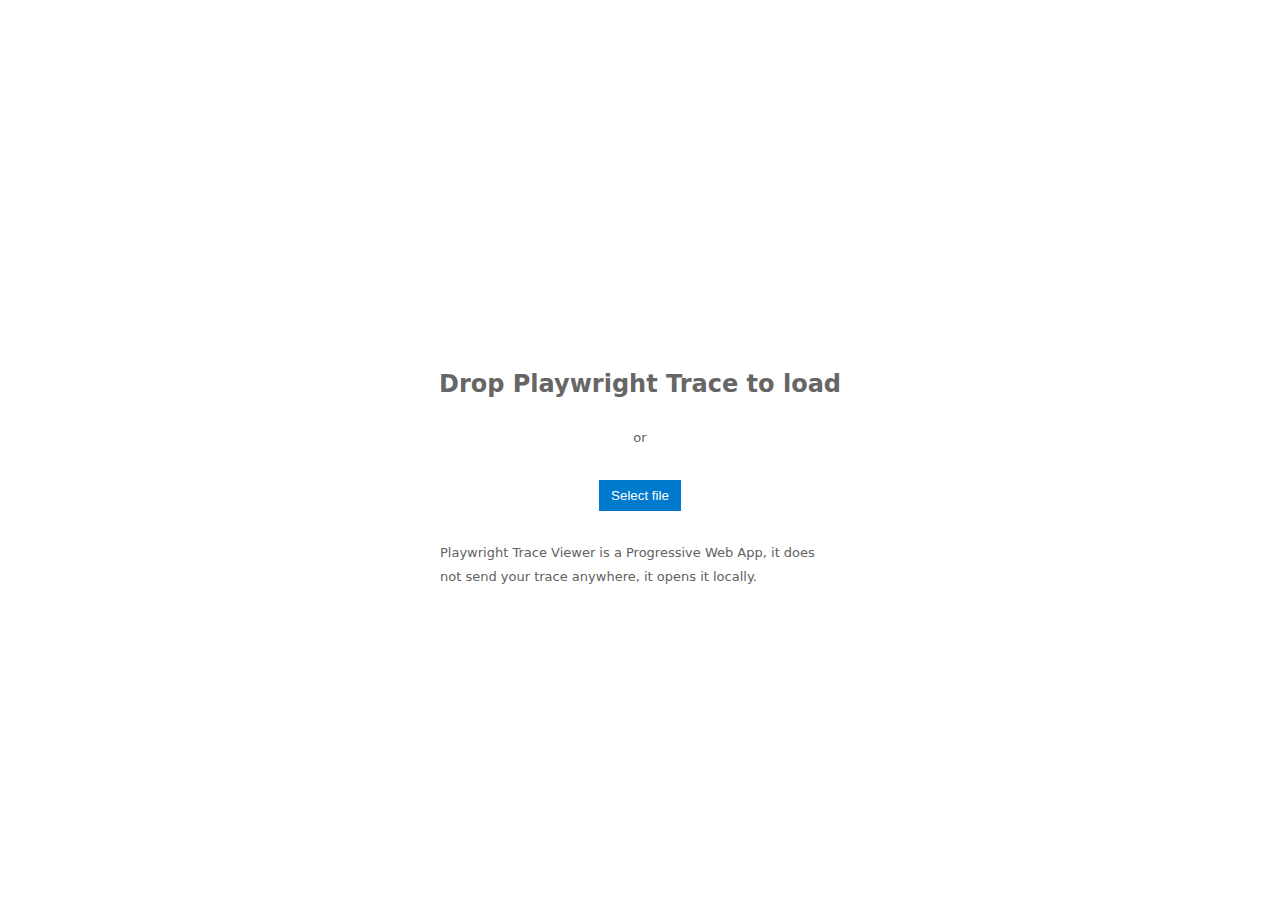
<file: LunchTests/node_modules/playwright-core/lib/webpack/traceViewer/index.html>
<!DOCTYPE html>
<html lang="en">
  <head>
    <meta charset="UTF-8">
    <meta name="viewport" content="width=device-width, initial-scale=1.0">
    <link rel="icon" type="image/png" sizes="32x32" href="./icon-32x32.png">
    <link rel="icon" type="image/png" sizes="16x16" href="./icon-16x16.png">
    <link rel="manifest" href="./manifest.webmanifest">
    <title>Playwright Trace Viewer</title>
    <script type="module" crossorigin src="./index.8feaf88c.js"></script>
    <link rel="modulepreload" crossorigin href="./assets/workbench-2b888248.js">
    <link rel="stylesheet" href="./workbench.ef83f2a1.css">
  </head>
  <body>
    <div id="root"></div>
    
    <dialog id="fallback-error">
      <p>The Playwright Trace Viewer must be loaded over the <code>http://</code> or <code>https://</code> protocols.</p>
      <p>For more information, please see the <a href="https://aka.ms/playwright/trace-viewer-file-protocol">docs</a>.</p>
    </dialog>
    <script>
      if (!/^https?:/.test(window.location.protocol))
        document.getElementById("fallback-error").show();
    </script>
  </body>
</html>
</file>
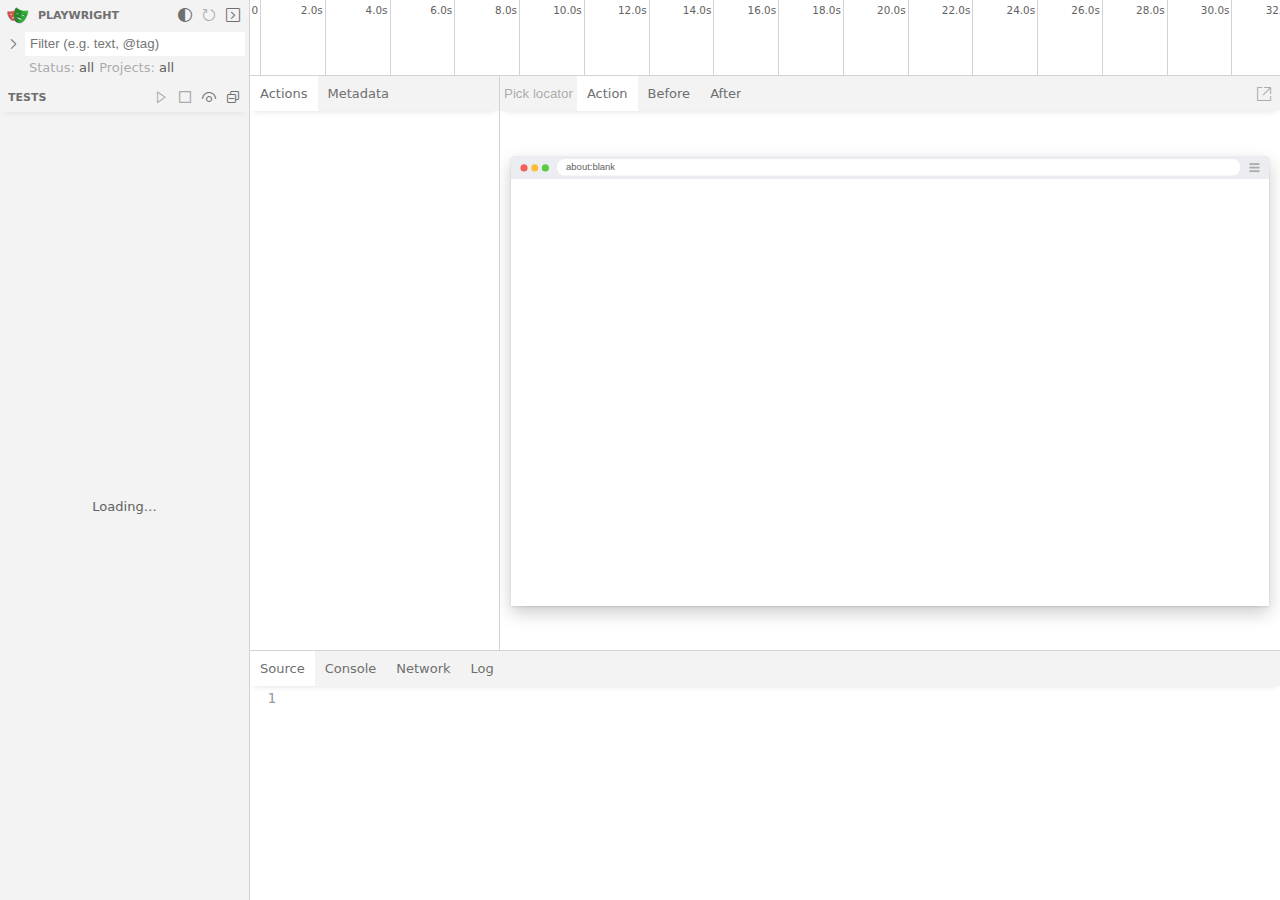
<file: LunchTests/node_modules/playwright-core/lib/webpack/traceViewer/uiMode.html>
<!DOCTYPE html>
<html lang="en">
  <head>
    <meta charset="UTF-8">
    <meta name="viewport" content="width=device-width, initial-scale=1.0">
    <link rel="icon" type="image/png" sizes="32x32" href="./icon-32x32.png">
    <link rel="icon" type="image/png" sizes="16x16" href="./icon-16x16.png">
    <link rel="manifest" href="./uiMode.webmanifest">
    <title>Playwright Test</title>
    <script type="module" crossorigin src="./uiMode.79da54b1.js"></script>
    <link rel="modulepreload" crossorigin href="./assets/workbench-2b888248.js">
    <link rel="stylesheet" href="./workbench.ef83f2a1.css">
    <link rel="stylesheet" href="./uiMode.ba7546d8.css">
  </head>
  <body>
    <div id="root"></div>
    
  </body>
</html>
</file>
<file: LunchTests/node_modules/playwright-core/lib/webpack/traceViewer/workbench.ef83f2a1.css>
:root{color-scheme:light dark}body{--red: #F44336;--green: #367c39;--purple: #9C27B0;--yellow: #ff9207;--white: #FFFFFF;--blue: #0b7ad5;--transparent-blue: #2196F355;--orange: #d24726;--light-pink: #ff69b460;--gray: #888888;--sidebar-width: 250px;--box-shadow: rgba(0, 0, 0, .133) 0px 1.6px 3.6px 0px, rgba(0, 0, 0, .11) 0px .3px .9px 0px}body.dark-mode{--green: #28d12f;--yellow: #ff9207;--purple: #dc12ff;--blue: #4dafff;--orange: #ff9800}html,body{width:100%;height:100%;padding:0;margin:0;overflow:hidden;display:flex;overscroll-behavior-x:none}#root{width:100%;height:100%;display:flex}body{background-color:var(--vscode-panel-background);color:var(--vscode-foreground);font-family:var(--vscode-font-family);font-weight:var(--vscode-font-weight);font-size:var(--vscode-font-size);-webkit-font-smoothing:antialiased}*{box-sizing:border-box;min-width:0;min-height:0}*[hidden],.hidden{display:none!important}.invisible{visibility:hidden!important}svg{fill:currentColor}.vbox{display:flex;flex-direction:column;flex:auto;position:relative}.hbox{display:flex;flex:auto;position:relative}.spacer{flex:auto}.codicon-check{color:var(--green)}.codicon-error{color:var(--red)}.codicon-circle-outline{color:var(--vscode-disabledForeground)}input[type=text],input[type=search]{color:var(--vscode-input-foreground);background-color:var(--vscode-input-background);border:none;outline:none}body.dark-mode ::-webkit-scrollbar{width:10px}body.dark-mode ::-webkit-scrollbar-thumb{background-color:#555}body.dark-mode ::-webkit-scrollbar-track{background-color:#333}body.dark-mode ::-webkit-scrollbar-thumb:hover{background-color:#777}body.dark-mode ::-webkit-scrollbar-track:hover{background-color:#444}.codicon-loading{animation:spin 1s infinite linear}::placeholder{color:var(--vscode-input-placeholderForeground)}@keyframes spin{to{transform:rotate(360deg)}}@font-face{font-family:codicon;src:url(./codicon.dcd00fb4.ttf) format("truetype")}.codicon{font: 16px/1 codicon;flex:none;display:inline-block;text-decoration:none;text-rendering:auto;text-align:center;-webkit-font-smoothing:antialiased;-moz-osx-font-smoothing:grayscale;-webkit-user-select:none;-moz-user-select:none;-ms-user-select:none;user-select:none}.codicon-blank:before{content:"\2003"}.codicon-add:before{content:"\ea60"}.codicon-plus:before{content:"\ea60"}.codicon-gist-new:before{content:"\ea60"}.codicon-repo-create:before{content:"\ea60"}.codicon-lightbulb:before{content:"\ea61"}.codicon-light-bulb:before{content:"\ea61"}.codicon-repo:before{content:"\ea62"}.codicon-repo-delete:before{content:"\ea62"}.codicon-gist-fork:before{content:"\ea63"}.codicon-repo-forked:before{content:"\ea63"}.codicon-git-pull-request:before{content:"\ea64"}.codicon-git-pull-request-abandoned:before{content:"\ea64"}.codicon-record-keys:before{content:"\ea65"}.codicon-keyboard:before{content:"\ea65"}.codicon-tag:before{content:"\ea66"}.codicon-tag-add:before{content:"\ea66"}.codicon-tag-remove:before{content:"\ea66"}.codicon-person:before{content:"\ea67"}.codicon-person-add:before{content:"\ea67"}.codicon-person-follow:before{content:"\ea67"}.codicon-person-outline:before{content:"\ea67"}.codicon-person-filled:before{content:"\ea67"}.codicon-git-branch:before{content:"\ea68"}.codicon-git-branch-create:before{content:"\ea68"}.codicon-git-branch-delete:before{content:"\ea68"}.codicon-source-control:before{content:"\ea68"}.codicon-mirror:before{content:"\ea69"}.codicon-mirror-public:before{content:"\ea69"}.codicon-star:before{content:"\ea6a"}.codicon-star-add:before{content:"\ea6a"}.codicon-star-delete:before{content:"\ea6a"}.codicon-star-empty:before{content:"\ea6a"}.codicon-comment:before{content:"\ea6b"}.codicon-comment-add:before{content:"\ea6b"}.codicon-alert:before{content:"\ea6c"}.codicon-warning:before{content:"\ea6c"}.codicon-search:before{content:"\ea6d"}.codicon-search-save:before{content:"\ea6d"}.codicon-log-out:before{content:"\ea6e"}.codicon-sign-out:before{content:"\ea6e"}.codicon-log-in:before{content:"\ea6f"}.codicon-sign-in:before{content:"\ea6f"}.codicon-eye:before{content:"\ea70"}.codicon-eye-unwatch:before{content:"\ea70"}.codicon-eye-watch:before{content:"\ea70"}.codicon-circle-filled:before{content:"\ea71"}.codicon-primitive-dot:before{content:"\ea71"}.codicon-close-dirty:before{content:"\ea71"}.codicon-debug-breakpoint:before{content:"\ea71"}.codicon-debug-breakpoint-disabled:before{content:"\ea71"}.codicon-debug-hint:before{content:"\ea71"}.codicon-primitive-square:before{content:"\ea72"}.codicon-edit:before{content:"\ea73"}.codicon-pencil:before{content:"\ea73"}.codicon-info:before{content:"\ea74"}.codicon-issue-opened:before{content:"\ea74"}.codicon-gist-private:before{content:"\ea75"}.codicon-git-fork-private:before{content:"\ea75"}.codicon-lock:before{content:"\ea75"}.codicon-mirror-private:before{content:"\ea75"}.codicon-close:before{content:"\ea76"}.codicon-remove-close:before{content:"\ea76"}.codicon-x:before{content:"\ea76"}.codicon-repo-sync:before{content:"\ea77"}.codicon-sync:before{content:"\ea77"}.codicon-clone:before{content:"\ea78"}.codicon-desktop-download:before{content:"\ea78"}.codicon-beaker:before{content:"\ea79"}.codicon-microscope:before{content:"\ea79"}.codicon-vm:before{content:"\ea7a"}.codicon-device-desktop:before{content:"\ea7a"}.codicon-file:before{content:"\ea7b"}.codicon-file-text:before{content:"\ea7b"}.codicon-more:before{content:"\ea7c"}.codicon-ellipsis:before{content:"\ea7c"}.codicon-kebab-horizontal:before{content:"\ea7c"}.codicon-mail-reply:before{content:"\ea7d"}.codicon-reply:before{content:"\ea7d"}.codicon-organization:before{content:"\ea7e"}.codicon-organization-filled:before{content:"\ea7e"}.codicon-organization-outline:before{content:"\ea7e"}.codicon-new-file:before{content:"\ea7f"}.codicon-file-add:before{content:"\ea7f"}.codicon-new-folder:before{content:"\ea80"}.codicon-file-directory-create:before{content:"\ea80"}.codicon-trash:before{content:"\ea81"}.codicon-trashcan:before{content:"\ea81"}.codicon-history:before{content:"\ea82"}.codicon-clock:before{content:"\ea82"}.codicon-folder:before{content:"\ea83"}.codicon-file-directory:before{content:"\ea83"}.codicon-symbol-folder:before{content:"\ea83"}.codicon-logo-github:before{content:"\ea84"}.codicon-mark-github:before{content:"\ea84"}.codicon-github:before{content:"\ea84"}.codicon-terminal:before{content:"\ea85"}.codicon-console:before{content:"\ea85"}.codicon-repl:before{content:"\ea85"}.codicon-zap:before{content:"\ea86"}.codicon-symbol-event:before{content:"\ea86"}.codicon-error:before{content:"\ea87"}.codicon-stop:before{content:"\ea87"}.codicon-variable:before{content:"\ea88"}.codicon-symbol-variable:before{content:"\ea88"}.codicon-array:before{content:"\ea8a"}.codicon-symbol-array:before{content:"\ea8a"}.codicon-symbol-module:before{content:"\ea8b"}.codicon-symbol-package:before{content:"\ea8b"}.codicon-symbol-namespace:before{content:"\ea8b"}.codicon-symbol-object:before{content:"\ea8b"}.codicon-symbol-method:before{content:"\ea8c"}.codicon-symbol-function:before{content:"\ea8c"}.codicon-symbol-constructor:before{content:"\ea8c"}.codicon-symbol-boolean:before{content:"\ea8f"}.codicon-symbol-null:before{content:"\ea8f"}.codicon-symbol-numeric:before{content:"\ea90"}.codicon-symbol-number:before{content:"\ea90"}.codicon-symbol-structure:before{content:"\ea91"}.codicon-symbol-struct:before{content:"\ea91"}.codicon-symbol-parameter:before{content:"\ea92"}.codicon-symbol-type-parameter:before{content:"\ea92"}.codicon-symbol-key:before{content:"\ea93"}.codicon-symbol-text:before{content:"\ea93"}.codicon-symbol-reference:before{content:"\ea94"}.codicon-go-to-file:before{content:"\ea94"}.codicon-symbol-enum:before{content:"\ea95"}.codicon-symbol-value:before{content:"\ea95"}.codicon-symbol-ruler:before{content:"\ea96"}.codicon-symbol-unit:before{content:"\ea96"}.codicon-activate-breakpoints:before{content:"\ea97"}.codicon-archive:before{content:"\ea98"}.codicon-arrow-both:before{content:"\ea99"}.codicon-arrow-down:before{content:"\ea9a"}.codicon-arrow-left:before{content:"\ea9b"}.codicon-arrow-right:before{content:"\ea9c"}.codicon-arrow-small-down:before{content:"\ea9d"}.codicon-arrow-small-left:before{content:"\ea9e"}.codicon-arrow-small-right:before{content:"\ea9f"}.codicon-arrow-small-up:before{content:"\eaa0"}.codicon-arrow-up:before{content:"\eaa1"}.codicon-bell:before{content:"\eaa2"}.codicon-bold:before{content:"\eaa3"}.codicon-book:before{content:"\eaa4"}.codicon-bookmark:before{content:"\eaa5"}.codicon-debug-breakpoint-conditional-unverified:before{content:"\eaa6"}.codicon-debug-breakpoint-conditional:before{content:"\eaa7"}.codicon-debug-breakpoint-conditional-disabled:before{content:"\eaa7"}.codicon-debug-breakpoint-data-unverified:before{content:"\eaa8"}.codicon-debug-breakpoint-data:before{content:"\eaa9"}.codicon-debug-breakpoint-data-disabled:before{content:"\eaa9"}.codicon-debug-breakpoint-log-unverified:before{content:"\eaaa"}.codicon-debug-breakpoint-log:before{content:"\eaab"}.codicon-debug-breakpoint-log-disabled:before{content:"\eaab"}.codicon-briefcase:before{content:"\eaac"}.codicon-broadcast:before{content:"\eaad"}.codicon-browser:before{content:"\eaae"}.codicon-bug:before{content:"\eaaf"}.codicon-calendar:before{content:"\eab0"}.codicon-case-sensitive:before{content:"\eab1"}.codicon-check:before{content:"\eab2"}.codicon-checklist:before{content:"\eab3"}.codicon-chevron-down:before{content:"\eab4"}.codicon-chevron-left:before{content:"\eab5"}.codicon-chevron-right:before{content:"\eab6"}.codicon-chevron-up:before{content:"\eab7"}.codicon-chrome-close:before{content:"\eab8"}.codicon-chrome-maximize:before{content:"\eab9"}.codicon-chrome-minimize:before{content:"\eaba"}.codicon-chrome-restore:before{content:"\eabb"}.codicon-circle-outline:before{content:"\eabc"}.codicon-debug-breakpoint-unverified:before{content:"\eabc"}.codicon-circle-slash:before{content:"\eabd"}.codicon-circuit-board:before{content:"\eabe"}.codicon-clear-all:before{content:"\eabf"}.codicon-clippy:before{content:"\eac0"}.codicon-close-all:before{content:"\eac1"}.codicon-cloud-download:before{content:"\eac2"}.codicon-cloud-upload:before{content:"\eac3"}.codicon-code:before{content:"\eac4"}.codicon-collapse-all:before{content:"\eac5"}.codicon-color-mode:before{content:"\eac6"}.codicon-comment-discussion:before{content:"\eac7"}.codicon-compare-changes:before{content:"\eafd"}.codicon-credit-card:before{content:"\eac9"}.codicon-dash:before{content:"\eacc"}.codicon-dashboard:before{content:"\eacd"}.codicon-database:before{content:"\eace"}.codicon-debug-continue:before{content:"\eacf"}.codicon-debug-disconnect:before{content:"\ead0"}.codicon-debug-pause:before{content:"\ead1"}.codicon-debug-restart:before{content:"\ead2"}.codicon-debug-start:before{content:"\ead3"}.codicon-debug-step-into:before{content:"\ead4"}.codicon-debug-step-out:before{content:"\ead5"}.codicon-debug-step-over:before{content:"\ead6"}.codicon-debug-stop:before{content:"\ead7"}.codicon-debug:before{content:"\ead8"}.codicon-device-camera-video:before{content:"\ead9"}.codicon-device-camera:before{content:"\eada"}.codicon-device-mobile:before{content:"\eadb"}.codicon-diff-added:before{content:"\eadc"}.codicon-diff-ignored:before{content:"\eadd"}.codicon-diff-modified:before{content:"\eade"}.codicon-diff-removed:before{content:"\eadf"}.codicon-diff-renamed:before{content:"\eae0"}.codicon-diff:before{content:"\eae1"}.codicon-discard:before{content:"\eae2"}.codicon-editor-layout:before{content:"\eae3"}.codicon-empty-window:before{content:"\eae4"}.codicon-exclude:before{content:"\eae5"}.codicon-extensions:before{content:"\eae6"}.codicon-eye-closed:before{content:"\eae7"}.codicon-file-binary:before{content:"\eae8"}.codicon-file-code:before{content:"\eae9"}.codicon-file-media:before{content:"\eaea"}.codicon-file-pdf:before{content:"\eaeb"}.codicon-file-submodule:before{content:"\eaec"}.codicon-file-symlink-directory:before{content:"\eaed"}.codicon-file-symlink-file:before{content:"\eaee"}.codicon-file-zip:before{content:"\eaef"}.codicon-files:before{content:"\eaf0"}.codicon-filter:before{content:"\eaf1"}.codicon-flame:before{content:"\eaf2"}.codicon-fold-down:before{content:"\eaf3"}.codicon-fold-up:before{content:"\eaf4"}.codicon-fold:before{content:"\eaf5"}.codicon-folder-active:before{content:"\eaf6"}.codicon-folder-opened:before{content:"\eaf7"}.codicon-gear:before{content:"\eaf8"}.codicon-gift:before{content:"\eaf9"}.codicon-gist-secret:before{content:"\eafa"}.codicon-gist:before{content:"\eafb"}.codicon-git-commit:before{content:"\eafc"}.codicon-git-compare:before{content:"\eafd"}.codicon-git-merge:before{content:"\eafe"}.codicon-github-action:before{content:"\eaff"}.codicon-github-alt:before{content:"\eb00"}.codicon-globe:before{content:"\eb01"}.codicon-grabber:before{content:"\eb02"}.codicon-graph:before{content:"\eb03"}.codicon-gripper:before{content:"\eb04"}.codicon-heart:before{content:"\eb05"}.codicon-home:before{content:"\eb06"}.codicon-horizontal-rule:before{content:"\eb07"}.codicon-hubot:before{content:"\eb08"}.codicon-inbox:before{content:"\eb09"}.codicon-issue-closed:before{content:"\eb0a"}.codicon-issue-reopened:before{content:"\eb0b"}.codicon-issues:before{content:"\eb0c"}.codicon-italic:before{content:"\eb0d"}.codicon-jersey:before{content:"\eb0e"}.codicon-json:before{content:"\eb0f"}.codicon-kebab-vertical:before{content:"\eb10"}.codicon-key:before{content:"\eb11"}.codicon-law:before{content:"\eb12"}.codicon-lightbulb-autofix:before{content:"\eb13"}.codicon-link-external:before{content:"\eb14"}.codicon-link:before{content:"\eb15"}.codicon-list-ordered:before{content:"\eb16"}.codicon-list-unordered:before{content:"\eb17"}.codicon-live-share:before{content:"\eb18"}.codicon-loading:before{content:"\eb19"}.codicon-location:before{content:"\eb1a"}.codicon-mail-read:before{content:"\eb1b"}.codicon-mail:before{content:"\eb1c"}.codicon-markdown:before{content:"\eb1d"}.codicon-megaphone:before{content:"\eb1e"}.codicon-mention:before{content:"\eb1f"}.codicon-milestone:before{content:"\eb20"}.codicon-mortar-board:before{content:"\eb21"}.codicon-move:before{content:"\eb22"}.codicon-multiple-windows:before{content:"\eb23"}.codicon-mute:before{content:"\eb24"}.codicon-no-newline:before{content:"\eb25"}.codicon-note:before{content:"\eb26"}.codicon-octoface:before{content:"\eb27"}.codicon-open-preview:before{content:"\eb28"}.codicon-package:before{content:"\eb29"}.codicon-paintcan:before{content:"\eb2a"}.codicon-pin:before{content:"\eb2b"}.codicon-play:before{content:"\eb2c"}.codicon-run:before{content:"\eb2c"}.codicon-plug:before{content:"\eb2d"}.codicon-preserve-case:before{content:"\eb2e"}.codicon-preview:before{content:"\eb2f"}.codicon-project:before{content:"\eb30"}.codicon-pulse:before{content:"\eb31"}.codicon-question:before{content:"\eb32"}.codicon-quote:before{content:"\eb33"}.codicon-radio-tower:before{content:"\eb34"}.codicon-reactions:before{content:"\eb35"}.codicon-references:before{content:"\eb36"}.codicon-refresh:before{content:"\eb37"}.codicon-regex:before{content:"\eb38"}.codicon-remote-explorer:before{content:"\eb39"}.codicon-remote:before{content:"\eb3a"}.codicon-remove:before{content:"\eb3b"}.codicon-replace-all:before{content:"\eb3c"}.codicon-replace:before{content:"\eb3d"}.codicon-repo-clone:before{content:"\eb3e"}.codicon-repo-force-push:before{content:"\eb3f"}.codicon-repo-pull:before{content:"\eb40"}.codicon-repo-push:before{content:"\eb41"}.codicon-report:before{content:"\eb42"}.codicon-request-changes:before{content:"\eb43"}.codicon-rocket:before{content:"\eb44"}.codicon-root-folder-opened:before{content:"\eb45"}.codicon-root-folder:before{content:"\eb46"}.codicon-rss:before{content:"\eb47"}.codicon-ruby:before{content:"\eb48"}.codicon-save-all:before{content:"\eb49"}.codicon-save-as:before{content:"\eb4a"}.codicon-save:before{content:"\eb4b"}.codicon-screen-full:before{content:"\eb4c"}.codicon-screen-normal:before{content:"\eb4d"}.codicon-search-stop:before{content:"\eb4e"}.codicon-server:before{content:"\eb50"}.codicon-settings-gear:before{content:"\eb51"}.codicon-settings:before{content:"\eb52"}.codicon-shield:before{content:"\eb53"}.codicon-smiley:before{content:"\eb54"}.codicon-sort-precedence:before{content:"\eb55"}.codicon-split-horizontal:before{content:"\eb56"}.codicon-split-vertical:before{content:"\eb57"}.codicon-squirrel:before{content:"\eb58"}.codicon-star-full:before{content:"\eb59"}.codicon-star-half:before{content:"\eb5a"}.codicon-symbol-class:before{content:"\eb5b"}.codicon-symbol-color:before{content:"\eb5c"}.codicon-symbol-constant:before{content:"\eb5d"}.codicon-symbol-enum-member:before{content:"\eb5e"}.codicon-symbol-field:before{content:"\eb5f"}.codicon-symbol-file:before{content:"\eb60"}.codicon-symbol-interface:before{content:"\eb61"}.codicon-symbol-keyword:before{content:"\eb62"}.codicon-symbol-misc:before{content:"\eb63"}.codicon-symbol-operator:before{content:"\eb64"}.codicon-symbol-property:before{content:"\eb65"}.codicon-wrench:before{content:"\eb65"}.codicon-wrench-subaction:before{content:"\eb65"}.codicon-symbol-snippet:before{content:"\eb66"}.codicon-tasklist:before{content:"\eb67"}.codicon-telescope:before{content:"\eb68"}.codicon-text-size:before{content:"\eb69"}.codicon-three-bars:before{content:"\eb6a"}.codicon-thumbsdown:before{content:"\eb6b"}.codicon-thumbsup:before{content:"\eb6c"}.codicon-tools:before{content:"\eb6d"}.codicon-triangle-down:before{content:"\eb6e"}.codicon-triangle-left:before{content:"\eb6f"}.codicon-triangle-right:before{content:"\eb70"}.codicon-triangle-up:before{content:"\eb71"}.codicon-twitter:before{content:"\eb72"}.codicon-unfold:before{content:"\eb73"}.codicon-unlock:before{content:"\eb74"}.codicon-unmute:before{content:"\eb75"}.codicon-unverified:before{content:"\eb76"}.codicon-verified:before{content:"\eb77"}.codicon-versions:before{content:"\eb78"}.codicon-vm-active:before{content:"\eb79"}.codicon-vm-outline:before{content:"\eb7a"}.codicon-vm-running:before{content:"\eb7b"}.codicon-watch:before{content:"\eb7c"}.codicon-whitespace:before{content:"\eb7d"}.codicon-whole-word:before{content:"\eb7e"}.codicon-window:before{content:"\eb7f"}.codicon-word-wrap:before{content:"\eb80"}.codicon-zoom-in:before{content:"\eb81"}.codicon-zoom-out:before{content:"\eb82"}.codicon-list-filter:before{content:"\eb83"}.codicon-list-flat:before{content:"\eb84"}.codicon-list-selection:before{content:"\eb85"}.codicon-selection:before{content:"\eb85"}.codicon-list-tree:before{content:"\eb86"}.codicon-debug-breakpoint-function-unverified:before{content:"\eb87"}.codicon-debug-breakpoint-function:before{content:"\eb88"}.codicon-debug-breakpoint-function-disabled:before{content:"\eb88"}.codicon-debug-stackframe-active:before{content:"\eb89"}.codicon-debug-stackframe-dot:before{content:"\eb8a"}.codicon-debug-stackframe:before{content:"\eb8b"}.codicon-debug-stackframe-focused:before{content:"\eb8b"}.codicon-debug-breakpoint-unsupported:before{content:"\eb8c"}.codicon-symbol-string:before{content:"\eb8d"}.codicon-debug-reverse-continue:before{content:"\eb8e"}.codicon-debug-step-back:before{content:"\eb8f"}.codicon-debug-restart-frame:before{content:"\eb90"}.codicon-call-incoming:before{content:"\eb92"}.codicon-call-outgoing:before{content:"\eb93"}.codicon-menu:before{content:"\eb94"}.codicon-expand-all:before{content:"\eb95"}.codicon-feedback:before{content:"\eb96"}.codicon-group-by-ref-type:before{content:"\eb97"}.codicon-ungroup-by-ref-type:before{content:"\eb98"}.codicon-account:before{content:"\eb99"}.codicon-bell-dot:before{content:"\eb9a"}.codicon-debug-console:before{content:"\eb9b"}.codicon-library:before{content:"\eb9c"}.codicon-output:before{content:"\eb9d"}.codicon-run-all:before{content:"\eb9e"}.codicon-sync-ignored:before{content:"\eb9f"}.codicon-pinned:before{content:"\eba0"}.codicon-github-inverted:before{content:"\eba1"}.codicon-debug-alt:before{content:"\eb91"}.codicon-server-process:before{content:"\eba2"}.codicon-server-environment:before{content:"\eba3"}.codicon-pass:before{content:"\eba4"}.codicon-stop-circle:before{content:"\eba5"}.codicon-play-circle:before{content:"\eba6"}.codicon-record:before{content:"\eba7"}.codicon-debug-alt-small:before{content:"\eba8"}.codicon-vm-connect:before{content:"\eba9"}.codicon-cloud:before{content:"\ebaa"}.codicon-merge:before{content:"\ebab"}.codicon-export:before{content:"\ebac"}.codicon-graph-left:before{content:"\ebad"}.codicon-magnet:before{content:"\ebae"}.toolbar-button{flex:none;border:none;outline:none;color:var(--vscode-sideBarTitle-foreground);background:transparent;padding:4px;cursor:pointer;display:inline-flex;align-items:center}.toolbar-button:disabled{color:var(--vscode-disabledForeground)!important;cursor:default}.toolbar-button:not(:disabled):hover{background-color:var(--vscode-toolbar-hoverBackground)}.toolbar-button:not(:disabled):active{background-color:var(--vscode-toolbar-activeBackground)}.toolbar-button.toggled{color:var(--vscode-notificationLink-foreground)}.toolbar-button.toggled .codicon{font-weight:700}.drop-target{display:flex;align-items:center;justify-content:center;flex:auto;flex-direction:column;background-color:var(--vscode-editor-background);position:absolute;top:0;right:0;bottom:0;left:0;z-index:100;line-height:24px}.drop-target .title{font-size:24px;color:#666;font-weight:700;margin-bottom:30px}.drop-target .processing-error{font-size:24px;color:#e74c3c;font-weight:700;text-align:center;margin:30px}.drop-target input{margin-top:50px}.drop-target button{color:#fff;background-color:#007acc;padding:8px 12px;border:none;margin:30px 0;cursor:pointer}.progress{width:100%;height:3px;margin-top:-3px;z-index:10}.inner-progress{background-color:var(--vscode-progressBar-background);height:100%}.workbench{contain:size}.header{display:flex;background-color:#000;flex:none;flex-basis:48px;line-height:48px;font-size:16px;color:#fff}.workbench .header .toolbar-button{margin:12px;padding:8px 4px}.workbench .logo{font-size:20px;margin-left:16px}.workbench .product{font-weight:600;margin-left:16px}.workbench .header .title{margin-left:16px}.split-view{display:flex;flex:auto;position:relative}.split-view.vertical{flex-direction:column}.split-view.vertical.sidebar-first{flex-direction:column-reverse}.split-view.horizontal{flex-direction:row}.split-view.horizontal.sidebar-first{flex-direction:row-reverse}.split-view-main{display:flex;flex:auto}.split-view-sidebar{display:flex;flex:none}.split-view.vertical:not(.sidebar-first)>.split-view-sidebar{border-top:1px solid var(--vscode-panel-border)}.split-view.horizontal:not(.sidebar-first)>.split-view-sidebar{border-left:1px solid var(--vscode-panel-border)}.split-view.vertical.sidebar-first>.split-view-sidebar{border-bottom:1px solid var(--vscode-panel-border)}.split-view.horizontal.sidebar-first>.split-view-sidebar{border-right:1px solid var(--vscode-panel-border)}.split-view-resizer{position:absolute;z-index:100}.split-view.vertical>.split-view-resizer{left:0;right:0;height:12px;cursor:ns-resize}.split-view.horizontal>.split-view-resizer{top:0;bottom:0;width:12px;cursor:ew-resize}.list-view-content{display:flex;flex-direction:column;flex:auto;position:relative;user-select:none;overflow:auto;outline:1px solid transparent}.list-view-entry{display:flex;flex:none;cursor:pointer;align-items:center;white-space:nowrap;line-height:28px;padding-left:5px}.list-view-entry.highlighted:not(.selected){background-color:var(--vscode-list-inactiveSelectionBackground)!important}.list-view-entry.selected{z-index:10}.list-view-indent{min-width:16px}.list-view-content:focus .list-view-entry.selected{background-color:var(--vscode-list-activeSelectionBackground);color:var(--vscode-list-activeSelectionForeground);outline:1px solid var(--vscode-focusBorder)}.list-view-content .list-view-entry.selected{background-color:var(--vscode-list-inactiveSelectionBackground)}.list-view-content:focus .list-view-entry.selected *{color:var(--vscode-list-activeSelectionForeground)!important;background-color:transparent!important}.list-view-content:focus .list-view-entry.error.selected{outline:1px solid var(--vscode-inputValidation-errorBorder)}.list-view-content:focus .list-view-entry.selected .codicon{color:var(--vscode-list-activeSelectionForeground)!important}.list-view-empty{flex:auto;display:flex;align-items:center;justify-content:center}.list-view-entry.error{color:var(--vscode-list-errorForeground);background-color:var(--vscode-inputValidation-errorBackground)}.action-title{flex:auto;display:block;overflow:hidden;text-overflow:ellipsis}.action-duration{display:flex;flex:none;align-items:center;margin:0 4px;color:var(--vscode-editorCodeLens-foreground)}.action-icon{flex:none;display:flex;align-items:center;padding-right:3px}.action-icons{flex:none;display:flex;flex-direction:row;cursor:pointer;height:20px;position:relative;top:1px;border-bottom:1px solid transparent}.action-icons:hover{border-bottom:1px solid var(--vscode-sideBarTitle-foreground)}.action-error{color:var(--vscode-errorForeground);position:relative;margin-right:2px;flex:none}.action-selector{display:inline;flex:none;padding-left:5px;color:var(--orange)}.action-url{display:inline;flex:none;padding-left:5px;color:var(--blue)}.call-tab{flex:auto;line-height:24px;white-space:pre;overflow:auto;user-select:text}.call-error{border-bottom:1px solid var(--vscode-panel-border);padding:3px 0 3px 12px}.call-error .codicon{color:var(--vscode-errorForeground);position:relative;top:2px;margin-right:2px}.call-section{padding-left:6px;font-weight:700;text-transform:uppercase;font-size:10px;color:var(--vscode-sideBarTitle-foreground);line-height:24px}.call-section:not(:first-child){border-top:1px solid var(--vscode-panel-border)}.call-line{padding:4px 0 4px 6px;display:flex;align-items:center;text-overflow:ellipsis;overflow:hidden;line-height:18px;white-space:nowrap}.copy-icon{display:none;margin-right:4px}.call-line:hover .copy-icon{display:block;cursor:pointer}.call-value{margin-left:2px;text-overflow:ellipsis;overflow:hidden;flex:1}.call-value:before{content:"\a0"}.call-value.datetime,.call-value.string,.call-value.locator{color:var(--orange)}.call-value.number,.call-value.bigint,.call-value.boolean,.call-value.symbol,.call-value.undefined,.call-value.function,.call-value.object{color:var(--blue)}.call-tab .error-message{padding:5px}.error-message{font-family:var(--vscode-editor-font-family);font-weight:var(--vscode-editor-font-weight);font-size:var(--vscode-editor-font-size);background-color:var(--vscode-inputValidation-errorBackground);white-space:pre;overflow:auto}.console-tab{flex:auto;line-height:16px;white-space:pre;overflow:auto;padding-top:3px;user-select:text}.console-line{flex:none;padding:3px 0 3px 3px;align-items:center;border-top:1px solid transparent;border-bottom:1px solid transparent}.console-line.error{background:var(--vscode-inputValidation-errorBackground);border-top-color:var(--vscode-inputValidation-errorBorder);border-bottom-color:var(--vscode-inputValidation-errorBorder);color:var(--vscode-errorForeground)}.console-line.warning{background:var(--vscode-inputValidation-warningBackground);border-top-color:var(--vscode-inputValidation-warningBorder);border-bottom-color:var(--vscode-inputValidation-warningBorder)}.console-line .codicon{padding:0 2px 0 3px;position:relative;flex:none;top:1px}.console-line.warning .codicon{color:#ff8c00}.console-line-message{white-space:initial;word-break:break-word;white-space:pre-wrap;position:relative;top:-2px}.console-location{padding-right:3px;float:right}.console-stack{white-space:pre-wrap;margin:3px}.expandable{flex:none;flex-direction:column;line-height:28px}.expandable-title{flex:none;display:flex;flex-direction:row;align-items:center;white-space:nowrap;user-select:none;cursor:pointer}.network-request{display:flex;white-space:nowrap;align-items:center;padding:0 3px;flex:none;outline:none}.network-request.selected:focus{border-color:var(--orange)}.network-request-title{height:28px;display:flex;align-items:center;flex:1}.network-request-title-status,.network-request-title-method{padding-right:5px}.network-request-title-status.status-failure{background-color:var(--red);color:var(--white)}.network-request-title-status.status-neutral{background-color:var(--white)}.network-request-title-url{overflow:hidden;text-overflow:ellipsis;flex:1}.network-request-details{width:100%;user-select:text;line-height:24px}.network-request-details-url{white-space:normal;word-wrap:break-word}.network-request-headers{white-space:pre;overflow:hidden}.network-request-body{white-space:pre;overflow:scroll;background-color:var(--vscode-sideBar-background);border:black 1px solid;max-height:500px}.network-request-response-body{white-space:pre;overflow:scroll;background-color:var(--vscode-sideBar-background);border:black 1px solid;max-height:500px;font-family:source-code-pro,Menlo,Monaco,Consolas,Courier New,monospace}.network-request-details-header{margin:3px 0;font-weight:700}.network-request-details-time{float:right}.network-tab{display:flex;flex-direction:column;flex:auto;overflow:auto}.network-tab:focus{outline:none}.snapshot-tab{display:flex;flex:auto;flex-direction:column;align-items:stretch;outline:none;--window-header-height: 40px;overflow:hidden}.snapshot-tab .toolbar{background-color:var(--vscode-sideBar-background)}.snapshot-controls{flex:none;background-color:var(--vscode-sideBar-background);color:var(--vscode-sideBarTitle-foreground);display:flex;box-shadow:var(--box-shadow);height:32px;align-items:center;justify-content:center}.snapshot-toggle{margin-top:4px;padding:4px 8px;cursor:pointer;border-radius:20px;margin-left:4px;width:60px;display:flex;align-items:center;justify-content:center}.snapshot-toggle:hover{background-color:#ededed}.snapshot-toggle.toggled{background:var(--gray);color:#fff}.snapshot-tab:focus .snapshot-toggle.toggled{background:var(--blue)}.snapshot-wrapper{flex:auto;margin:1px;padding:10px;position:relative}.snapshot-container{display:block;box-shadow:0 12px 28px #0003,0 2px 4px #0000001a}.snapshot-switcher{width:100%;height:calc(100% - var(--window-header-height));position:relative}iframe[name=snapshot]{position:absolute;top:0;left:0;width:100%;height:100%;border:none;background:white;visibility:hidden}iframe.snapshot-visible[name=snapshot]{visibility:visible}.no-snapshot{text-align:center;padding:50px}.popout-icon{position:absolute;top:0;right:0;color:var(--vscode-sideBarTitle-foreground);font-size:14px;z-index:100;width:24px;height:24px;display:flex;align-items:center;justify-content:center;text-decoration:none}.popout-icon:not(.popout-disabled):hover{color:var(--vscode-foreground)}.popout-icon.popout-disabled{opacity:var(--vscode-disabledForeground)}.window-dot{border-radius:50%;display:inline-block;height:12px;margin-right:6px;margin-top:4px;width:12px}.window-address-bar{background-color:var(--vscode-input-background);border-radius:12.5px;color:var(--vscode-input-foreground);flex:1 0;font:400 16px Arial,sans-serif;margin:0 16px 0 8px;padding:5px 15px;overflow:hidden;text-overflow:ellipsis;white-space:nowrap}.window-menu-bar{background-color:#aaa;display:block;height:3px;margin:3px 0;width:17px}.window-header{align-items:center;background:#ebedf0;display:flex;padding:8px 16px;border-top-left-radius:6px;border-top-right-radius:6px;height:var(--window-header-height)}body.dark-mode .window-header{background:#444950}.snapshot-tab .cm-wrapper{line-height:23px;margin-right:4px}body{--vscode-font-family: system-ui, "Ubuntu", "Droid Sans", sans-serif;--vscode-font-weight: normal;--vscode-font-size: 13px;--vscode-editor-font-family: "Droid Sans Mono", "monospace", monospace;--vscode-editor-font-weight: normal;--vscode-editor-font-size: 14px;--vscode-foreground: #616161;--vscode-disabledForeground: rgba(97, 97, 97, .5);--vscode-errorForeground: #a1260d;--vscode-descriptionForeground: #717171;--vscode-icon-foreground: #424242;--vscode-focusBorder: #0090f1;--vscode-textSeparator-foreground: rgba(0, 0, 0, .18);--vscode-textLink-foreground: #006ab1;--vscode-textLink-activeForeground: #006ab1;--vscode-textPreformat-foreground: #a31515;--vscode-textBlockQuote-background: rgba(127, 127, 127, .1);--vscode-textBlockQuote-border: rgba(0, 122, 204, .5);--vscode-textCodeBlock-background: rgba(220, 220, 220, .4);--vscode-widget-shadow: rgba(0, 0, 0, .16);--vscode-input-background: #ffffff;--vscode-input-foreground: #616161;--vscode-inputOption-activeBorder: #007acc;--vscode-inputOption-hoverBackground: rgba(184, 184, 184, .31);--vscode-inputOption-activeBackground: rgba(0, 144, 241, .2);--vscode-inputOption-activeForeground: #000000;--vscode-input-placeholderForeground: #767676;--vscode-inputValidation-infoBackground: #d6ecf2;--vscode-inputValidation-infoBorder: #007acc;--vscode-inputValidation-warningBackground: #f6f5d2;--vscode-inputValidation-warningBorder: #b89500;--vscode-inputValidation-errorBackground: #f2dede;--vscode-inputValidation-errorBorder: #be1100;--vscode-dropdown-background: #ffffff;--vscode-dropdown-border: #cecece;--vscode-checkbox-background: #ffffff;--vscode-checkbox-border: #cecece;--vscode-button-foreground: #ffffff;--vscode-button-separator: rgba(255, 255, 255, .4);--vscode-button-background: #007acc;--vscode-button-hoverBackground: #0062a3;--vscode-button-secondaryForeground: #ffffff;--vscode-button-secondaryBackground: #5f6a79;--vscode-button-secondaryHoverBackground: #4c5561;--vscode-badge-background: #c4c4c4;--vscode-badge-foreground: #333333;--vscode-scrollbar-shadow: #dddddd;--vscode-scrollbarSlider-background: rgba(100, 100, 100, .4);--vscode-scrollbarSlider-hoverBackground: rgba(100, 100, 100, .7);--vscode-scrollbarSlider-activeBackground: rgba(0, 0, 0, .6);--vscode-progressBar-background: #0e70c0;--vscode-editorError-foreground: #e51400;--vscode-editorWarning-foreground: #bf8803;--vscode-editorInfo-foreground: #1a85ff;--vscode-editorHint-foreground: #6c6c6c;--vscode-sash-hoverBorder: #0090f1;--vscode-editor-background: #ffffff;--vscode-editor-foreground: #000000;--vscode-editorStickyScroll-background: #ffffff;--vscode-editorStickyScrollHover-background: #f0f0f0;--vscode-editorWidget-background: #f3f3f3;--vscode-editorWidget-foreground: #616161;--vscode-editorWidget-border: #c8c8c8;--vscode-quickInput-background: #f3f3f3;--vscode-quickInput-foreground: #616161;--vscode-quickInputTitle-background: rgba(0, 0, 0, .06);--vscode-pickerGroup-foreground: #0066bf;--vscode-pickerGroup-border: #cccedb;--vscode-keybindingLabel-background: rgba(221, 221, 221, .4);--vscode-keybindingLabel-foreground: #555555;--vscode-keybindingLabel-border: rgba(204, 204, 204, .4);--vscode-keybindingLabel-bottomBorder: rgba(187, 187, 187, .4);--vscode-editor-selectionBackground: #add6ff;--vscode-editor-inactiveSelectionBackground: #e5ebf1;--vscode-editor-selectionHighlightBackground: rgba(173, 214, 255, .5);--vscode-editor-findMatchBackground: #a8ac94;--vscode-editor-findMatchHighlightBackground: rgba(234, 92, 0, .33);--vscode-editor-findRangeHighlightBackground: rgba(180, 180, 180, .3);--vscode-searchEditor-findMatchBackground: rgba(234, 92, 0, .22);--vscode-editor-hoverHighlightBackground: rgba(173, 214, 255, .15);--vscode-editorHoverWidget-background: #f3f3f3;--vscode-editorHoverWidget-foreground: #616161;--vscode-editorHoverWidget-border: #c8c8c8;--vscode-editorHoverWidget-statusBarBackground: #e7e7e7;--vscode-editorLink-activeForeground: #0000ff;--vscode-editorInlayHint-foreground: rgba(51, 51, 51, .8);--vscode-editorInlayHint-background: rgba(196, 196, 196, .3);--vscode-editorInlayHint-typeForeground: rgba(51, 51, 51, .8);--vscode-editorInlayHint-typeBackground: rgba(196, 196, 196, .3);--vscode-editorInlayHint-parameterForeground: rgba(51, 51, 51, .8);--vscode-editorInlayHint-parameterBackground: rgba(196, 196, 196, .3);--vscode-editorLightBulb-foreground: #ddb100;--vscode-editorLightBulbAutoFix-foreground: #007acc;--vscode-diffEditor-insertedTextBackground: rgba(156, 204, 44, .4);--vscode-diffEditor-removedTextBackground: rgba(255, 0, 0, .3);--vscode-diffEditor-insertedLineBackground: rgba(155, 185, 85, .2);--vscode-diffEditor-removedLineBackground: rgba(255, 0, 0, .2);--vscode-diffEditor-diagonalFill: rgba(34, 34, 34, .2);--vscode-list-focusOutline: #0090f1;--vscode-list-focusAndSelectionOutline: #90c2f9;--vscode-list-activeSelectionBackground: #0060c0;--vscode-list-activeSelectionForeground: #ffffff;--vscode-list-activeSelectionIconForeground: #ffffff;--vscode-list-inactiveSelectionBackground: #e4e6f1;--vscode-list-hoverBackground: #e8e8e8;--vscode-list-dropBackground: #d6ebff;--vscode-list-highlightForeground: #0066bf;--vscode-list-focusHighlightForeground: #bbe7ff;--vscode-list-invalidItemForeground: #b89500;--vscode-list-errorForeground: #b01011;--vscode-list-warningForeground: #855f00;--vscode-listFilterWidget-background: #f3f3f3;--vscode-listFilterWidget-outline: rgba(0, 0, 0, 0);--vscode-listFilterWidget-noMatchesOutline: #be1100;--vscode-listFilterWidget-shadow: rgba(0, 0, 0, .16);--vscode-list-filterMatchBackground: rgba(234, 92, 0, .33);--vscode-tree-indentGuidesStroke: #a9a9a9;--vscode-tree-tableColumnsBorder: rgba(97, 97, 97, .13);--vscode-tree-tableOddRowsBackground: rgba(97, 97, 97, .04);--vscode-list-deemphasizedForeground: #8e8e90;--vscode-quickInputList-focusForeground: #ffffff;--vscode-quickInputList-focusIconForeground: #ffffff;--vscode-quickInputList-focusBackground: #0060c0;--vscode-menu-foreground: #616161;--vscode-menu-background: #ffffff;--vscode-menu-selectionForeground: #ffffff;--vscode-menu-selectionBackground: #0060c0;--vscode-menu-separatorBackground: #d4d4d4;--vscode-toolbar-hoverBackground: rgba(184, 184, 184, .31);--vscode-toolbar-activeBackground: rgba(166, 166, 166, .31);--vscode-editor-snippetTabstopHighlightBackground: rgba(10, 50, 100, .2);--vscode-editor-snippetFinalTabstopHighlightBorder: rgba(10, 50, 100, .5);--vscode-breadcrumb-foreground: rgba(97, 97, 97, .8);--vscode-breadcrumb-background: #ffffff;--vscode-breadcrumb-focusForeground: #4e4e4e;--vscode-breadcrumb-activeSelectionForeground: #4e4e4e;--vscode-breadcrumbPicker-background: #f3f3f3;--vscode-merge-currentHeaderBackground: rgba(64, 200, 174, .5);--vscode-merge-currentContentBackground: rgba(64, 200, 174, .2);--vscode-merge-incomingHeaderBackground: rgba(64, 166, 255, .5);--vscode-merge-incomingContentBackground: rgba(64, 166, 255, .2);--vscode-merge-commonHeaderBackground: rgba(96, 96, 96, .4);--vscode-merge-commonContentBackground: rgba(96, 96, 96, .16);--vscode-editorOverviewRuler-currentContentForeground: rgba(64, 200, 174, .5);--vscode-editorOverviewRuler-incomingContentForeground: rgba(64, 166, 255, .5);--vscode-editorOverviewRuler-commonContentForeground: rgba(96, 96, 96, .4);--vscode-editorOverviewRuler-findMatchForeground: rgba(209, 134, 22, .49);--vscode-editorOverviewRuler-selectionHighlightForeground: rgba(160, 160, 160, .8);--vscode-minimap-findMatchHighlight: #d18616;--vscode-minimap-selectionOccurrenceHighlight: #c9c9c9;--vscode-minimap-selectionHighlight: #add6ff;--vscode-minimap-errorHighlight: rgba(255, 18, 18, .7);--vscode-minimap-warningHighlight: #bf8803;--vscode-minimap-foregroundOpacity: #000000;--vscode-minimapSlider-background: rgba(100, 100, 100, .2);--vscode-minimapSlider-hoverBackground: rgba(100, 100, 100, .35);--vscode-minimapSlider-activeBackground: rgba(0, 0, 0, .3);--vscode-problemsErrorIcon-foreground: #e51400;--vscode-problemsWarningIcon-foreground: #bf8803;--vscode-problemsInfoIcon-foreground: #1a85ff;--vscode-charts-foreground: #616161;--vscode-charts-lines: rgba(97, 97, 97, .5);--vscode-charts-red: #e51400;--vscode-charts-blue: #1a85ff;--vscode-charts-yellow: #bf8803;--vscode-charts-orange: #d18616;--vscode-charts-green: #388a34;--vscode-charts-purple: #652d90;--vscode-editor-lineHighlightBorder: #eeeeee;--vscode-editor-rangeHighlightBackground: rgba(253, 255, 0, .2);--vscode-editor-symbolHighlightBackground: rgba(234, 92, 0, .33);--vscode-editorCursor-foreground: #000000;--vscode-editorWhitespace-foreground: rgba(51, 51, 51, .2);--vscode-editorIndentGuide-background: #d3d3d3;--vscode-editorIndentGuide-activeBackground: #939393;--vscode-editorLineNumber-foreground: #237893;--vscode-editorActiveLineNumber-foreground: #0b216f;--vscode-editorLineNumber-activeForeground: #0b216f;--vscode-editorRuler-foreground: #d3d3d3;--vscode-editorCodeLens-foreground: #919191;--vscode-editorBracketMatch-background: rgba(0, 100, 0, .1);--vscode-editorBracketMatch-border: #b9b9b9;--vscode-editorOverviewRuler-border: rgba(127, 127, 127, .3);--vscode-editorGutter-background: #ffffff;--vscode-editorUnnecessaryCode-opacity: rgba(0, 0, 0, .47);--vscode-editorGhostText-foreground: rgba(0, 0, 0, .47);--vscode-editorOverviewRuler-rangeHighlightForeground: rgba(0, 122, 204, .6);--vscode-editorOverviewRuler-errorForeground: rgba(255, 18, 18, .7);--vscode-editorOverviewRuler-warningForeground: #bf8803;--vscode-editorOverviewRuler-infoForeground: #1a85ff;--vscode-editorBracketHighlight-foreground1: #0431fa;--vscode-editorBracketHighlight-foreground2: #319331;--vscode-editorBracketHighlight-foreground3: #7b3814;--vscode-editorBracketHighlight-foreground4: rgba(0, 0, 0, 0);--vscode-editorBracketHighlight-foreground5: rgba(0, 0, 0, 0);--vscode-editorBracketHighlight-foreground6: rgba(0, 0, 0, 0);--vscode-editorBracketHighlight-unexpectedBracket\.foreground: rgba(255, 18, 18, .8);--vscode-editorBracketPairGuide-background1: rgba(0, 0, 0, 0);--vscode-editorBracketPairGuide-background2: rgba(0, 0, 0, 0);--vscode-editorBracketPairGuide-background3: rgba(0, 0, 0, 0);--vscode-editorBracketPairGuide-background4: rgba(0, 0, 0, 0);--vscode-editorBracketPairGuide-background5: rgba(0, 0, 0, 0);--vscode-editorBracketPairGuide-background6: rgba(0, 0, 0, 0);--vscode-editorBracketPairGuide-activeBackground1: rgba(0, 0, 0, 0);--vscode-editorBracketPairGuide-activeBackground2: rgba(0, 0, 0, 0);--vscode-editorBracketPairGuide-activeBackground3: rgba(0, 0, 0, 0);--vscode-editorBracketPairGuide-activeBackground4: rgba(0, 0, 0, 0);--vscode-editorBracketPairGuide-activeBackground5: rgba(0, 0, 0, 0);--vscode-editorBracketPairGuide-activeBackground6: rgba(0, 0, 0, 0);--vscode-editorUnicodeHighlight-border: #cea33d;--vscode-editorUnicodeHighlight-background: rgba(206, 163, 61, .08);--vscode-symbolIcon-arrayForeground: #616161;--vscode-symbolIcon-booleanForeground: #616161;--vscode-symbolIcon-classForeground: #d67e00;--vscode-symbolIcon-colorForeground: #616161;--vscode-symbolIcon-constantForeground: #616161;--vscode-symbolIcon-constructorForeground: #652d90;--vscode-symbolIcon-enumeratorForeground: #d67e00;--vscode-symbolIcon-enumeratorMemberForeground: #007acc;--vscode-symbolIcon-eventForeground: #d67e00;--vscode-symbolIcon-fieldForeground: #007acc;--vscode-symbolIcon-fileForeground: #616161;--vscode-symbolIcon-folderForeground: #616161;--vscode-symbolIcon-functionForeground: #652d90;--vscode-symbolIcon-interfaceForeground: #007acc;--vscode-symbolIcon-keyForeground: #616161;--vscode-symbolIcon-keywordForeground: #616161;--vscode-symbolIcon-methodForeground: #652d90;--vscode-symbolIcon-moduleForeground: #616161;--vscode-symbolIcon-namespaceForeground: #616161;--vscode-symbolIcon-nullForeground: #616161;--vscode-symbolIcon-numberForeground: #616161;--vscode-symbolIcon-objectForeground: #616161;--vscode-symbolIcon-operatorForeground: #616161;--vscode-symbolIcon-packageForeground: #616161;--vscode-symbolIcon-propertyForeground: #616161;--vscode-symbolIcon-referenceForeground: #616161;--vscode-symbolIcon-snippetForeground: #616161;--vscode-symbolIcon-stringForeground: #616161;--vscode-symbolIcon-structForeground: #616161;--vscode-symbolIcon-textForeground: #616161;--vscode-symbolIcon-typeParameterForeground: #616161;--vscode-symbolIcon-unitForeground: #616161;--vscode-symbolIcon-variableForeground: #007acc;--vscode-editorHoverWidget-highlightForeground: #0066bf;--vscode-editorOverviewRuler-bracketMatchForeground: #a0a0a0;--vscode-editor-foldBackground: rgba(173, 214, 255, .3);--vscode-editorGutter-foldingControlForeground: #424242;--vscode-editor-linkedEditingBackground: rgba(255, 0, 0, .3);--vscode-editor-wordHighlightBackground: rgba(87, 87, 87, .25);--vscode-editor-wordHighlightStrongBackground: rgba(14, 99, 156, .25);--vscode-editorOverviewRuler-wordHighlightForeground: rgba(160, 160, 160, .8);--vscode-editorOverviewRuler-wordHighlightStrongForeground: rgba(192, 160, 192, .8);--vscode-peekViewTitle-background: rgba(26, 133, 255, .1);--vscode-peekViewTitleLabel-foreground: #000000;--vscode-peekViewTitleDescription-foreground: #616161;--vscode-peekView-border: #1a85ff;--vscode-peekViewResult-background: #f3f3f3;--vscode-peekViewResult-lineForeground: #646465;--vscode-peekViewResult-fileForeground: #1e1e1e;--vscode-peekViewResult-selectionBackground: rgba(51, 153, 255, .2);--vscode-peekViewResult-selectionForeground: #6c6c6c;--vscode-peekViewEditor-background: #f2f8fc;--vscode-peekViewEditorGutter-background: #f2f8fc;--vscode-peekViewResult-matchHighlightBackground: rgba(234, 92, 0, .3);--vscode-peekViewEditor-matchHighlightBackground: rgba(245, 216, 2, .87);--vscode-editorMarkerNavigationError-background: #e51400;--vscode-editorMarkerNavigationError-headerBackground: rgba(229, 20, 0, .1);--vscode-editorMarkerNavigationWarning-background: #bf8803;--vscode-editorMarkerNavigationWarning-headerBackground: rgba(191, 136, 3, .1);--vscode-editorMarkerNavigationInfo-background: #1a85ff;--vscode-editorMarkerNavigationInfo-headerBackground: rgba(26, 133, 255, .1);--vscode-editorMarkerNavigation-background: #ffffff;--vscode-editorSuggestWidget-background: #f3f3f3;--vscode-editorSuggestWidget-border: #c8c8c8;--vscode-editorSuggestWidget-foreground: #000000;--vscode-editorSuggestWidget-selectedForeground: #ffffff;--vscode-editorSuggestWidget-selectedIconForeground: #ffffff;--vscode-editorSuggestWidget-selectedBackground: #0060c0;--vscode-editorSuggestWidget-highlightForeground: #0066bf;--vscode-editorSuggestWidget-focusHighlightForeground: #bbe7ff;--vscode-editorSuggestWidgetStatus-foreground: rgba(0, 0, 0, .5);--vscode-tab-activeBackground: #ffffff;--vscode-tab-unfocusedActiveBackground: #ffffff;--vscode-tab-inactiveBackground: #ececec;--vscode-tab-unfocusedInactiveBackground: #ececec;--vscode-tab-activeForeground: #333333;--vscode-tab-inactiveForeground: rgba(51, 51, 51, .7);--vscode-tab-unfocusedActiveForeground: rgba(51, 51, 51, .7);--vscode-tab-unfocusedInactiveForeground: rgba(51, 51, 51, .35);--vscode-tab-border: #f3f3f3;--vscode-tab-lastPinnedBorder: rgba(97, 97, 97, .19);--vscode-tab-activeModifiedBorder: #33aaee;--vscode-tab-inactiveModifiedBorder: rgba(51, 170, 238, .5);--vscode-tab-unfocusedActiveModifiedBorder: rgba(51, 170, 238, .7);--vscode-tab-unfocusedInactiveModifiedBorder: rgba(51, 170, 238, .25);--vscode-editorPane-background: #ffffff;--vscode-editorGroupHeader-tabsBackground: #f3f3f3;--vscode-editorGroupHeader-noTabsBackground: #ffffff;--vscode-editorGroup-border: #e7e7e7;--vscode-editorGroup-dropBackground: rgba(38, 119, 203, .18);--vscode-editorGroup-dropIntoPromptForeground: #616161;--vscode-editorGroup-dropIntoPromptBackground: #f3f3f3;--vscode-sideBySideEditor-horizontalBorder: #e7e7e7;--vscode-sideBySideEditor-verticalBorder: #e7e7e7;--vscode-panel-background: #ffffff;--vscode-panel-border: rgba(128, 128, 128, .35);--vscode-panelTitle-activeForeground: #424242;--vscode-panelTitle-inactiveForeground: rgba(66, 66, 66, .75);--vscode-panelTitle-activeBorder: #424242;--vscode-panelInput-border: #dddddd;--vscode-panel-dropBorder: #424242;--vscode-panelSection-dropBackground: rgba(38, 119, 203, .18);--vscode-panelSectionHeader-background: rgba(128, 128, 128, .2);--vscode-panelSection-border: rgba(128, 128, 128, .35);--vscode-banner-background: #004386;--vscode-banner-foreground: #ffffff;--vscode-banner-iconForeground: #1a85ff;--vscode-statusBar-foreground: #ffffff;--vscode-statusBar-noFolderForeground: #ffffff;--vscode-statusBar-background: #007acc;--vscode-statusBar-noFolderBackground: #68217a;--vscode-statusBar-focusBorder: #ffffff;--vscode-statusBarItem-activeBackground: rgba(255, 255, 255, .18);--vscode-statusBarItem-focusBorder: #ffffff;--vscode-statusBarItem-hoverBackground: rgba(255, 255, 255, .12);--vscode-statusBarItem-compactHoverBackground: rgba(255, 255, 255, .2);--vscode-statusBarItem-prominentForeground: #ffffff;--vscode-statusBarItem-prominentBackground: rgba(0, 0, 0, .5);--vscode-statusBarItem-prominentHoverBackground: rgba(0, 0, 0, .3);--vscode-statusBarItem-errorBackground: #c72e0f;--vscode-statusBarItem-errorForeground: #ffffff;--vscode-statusBarItem-warningBackground: #725102;--vscode-statusBarItem-warningForeground: #ffffff;--vscode-activityBar-background: #2c2c2c;--vscode-activityBar-foreground: #ffffff;--vscode-activityBar-inactiveForeground: rgba(255, 255, 255, .4);--vscode-activityBar-activeBorder: #ffffff;--vscode-activityBar-dropBorder: #ffffff;--vscode-activityBarBadge-background: #007acc;--vscode-activityBarBadge-foreground: #ffffff;--vscode-statusBarItem-remoteBackground: #16825d;--vscode-statusBarItem-remoteForeground: #ffffff;--vscode-extensionBadge-remoteBackground: #007acc;--vscode-extensionBadge-remoteForeground: #ffffff;--vscode-sideBar-background: #f3f3f3;--vscode-sideBarTitle-foreground: #6f6f6f;--vscode-sideBar-dropBackground: rgba(38, 119, 203, .18);--vscode-sideBarSectionHeader-background: rgba(0, 0, 0, 0);--vscode-sideBarSectionHeader-border: rgba(97, 97, 97, .19);--vscode-titleBar-activeForeground: #333333;--vscode-titleBar-inactiveForeground: rgba(51, 51, 51, .6);--vscode-titleBar-activeBackground: #dddddd;--vscode-titleBar-inactiveBackground: rgba(221, 221, 221, .6);--vscode-menubar-selectionForeground: #333333;--vscode-menubar-selectionBackground: rgba(184, 184, 184, .31);--vscode-notifications-foreground: #616161;--vscode-notifications-background: #f3f3f3;--vscode-notificationLink-foreground: #006ab1;--vscode-notificationCenterHeader-background: #e7e7e7;--vscode-notifications-border: #e7e7e7;--vscode-notificationsErrorIcon-foreground: #e51400;--vscode-notificationsWarningIcon-foreground: #bf8803;--vscode-notificationsInfoIcon-foreground: #1a85ff;--vscode-commandCenter-foreground: #333333;--vscode-commandCenter-activeForeground: #333333;--vscode-commandCenter-activeBackground: rgba(184, 184, 184, .31);--vscode-commandCenter-border: rgba(128, 128, 128, .35);--vscode-editorCommentsWidget-resolvedBorder: rgba(97, 97, 97, .5);--vscode-editorCommentsWidget-unresolvedBorder: #1a85ff;--vscode-editorCommentsWidget-rangeBackground: rgba(26, 133, 255, .1);--vscode-editorCommentsWidget-rangeBorder: rgba(26, 133, 255, .4);--vscode-editorCommentsWidget-rangeActiveBackground: rgba(26, 133, 255, .1);--vscode-editorCommentsWidget-rangeActiveBorder: rgba(26, 133, 255, .4);--vscode-editorGutter-commentRangeForeground: #d5d8e9;--vscode-debugToolBar-background: #f3f3f3;--vscode-debugIcon-startForeground: #388a34;--vscode-editor-stackFrameHighlightBackground: rgba(255, 255, 102, .45);--vscode-editor-focusedStackFrameHighlightBackground: rgba(206, 231, 206, .45);--vscode-mergeEditor-change\.background: rgba(155, 185, 85, .2);--vscode-mergeEditor-change\.word\.background: rgba(156, 204, 44, .4);--vscode-mergeEditor-conflict\.unhandledUnfocused\.border: rgba(255, 166, 0, .48);--vscode-mergeEditor-conflict\.unhandledFocused\.border: #ffa600;--vscode-mergeEditor-conflict\.handledUnfocused\.border: rgba(134, 134, 134, .29);--vscode-mergeEditor-conflict\.handledFocused\.border: rgba(193, 193, 193, .8);--vscode-mergeEditor-conflict\.handled\.minimapOverViewRuler: rgba(173, 172, 168, .93);--vscode-mergeEditor-conflict\.unhandled\.minimapOverViewRuler: #fcba03;--vscode-mergeEditor-conflictingLines\.background: rgba(255, 234, 0, .28);--vscode-settings-headerForeground: #444444;--vscode-settings-modifiedItemIndicator: #66afe0;--vscode-settings-headerBorder: rgba(128, 128, 128, .35);--vscode-settings-sashBorder: rgba(128, 128, 128, .35);--vscode-settings-dropdownBackground: #ffffff;--vscode-settings-dropdownBorder: #cecece;--vscode-settings-dropdownListBorder: #c8c8c8;--vscode-settings-checkboxBackground: #ffffff;--vscode-settings-checkboxBorder: #cecece;--vscode-settings-textInputBackground: #ffffff;--vscode-settings-textInputForeground: #616161;--vscode-settings-textInputBorder: #cecece;--vscode-settings-numberInputBackground: #ffffff;--vscode-settings-numberInputForeground: #616161;--vscode-settings-numberInputBorder: #cecece;--vscode-settings-focusedRowBackground: rgba(232, 232, 232, .6);--vscode-settings-rowHoverBackground: rgba(232, 232, 232, .3);--vscode-settings-focusedRowBorder: rgba(0, 0, 0, .12);--vscode-terminal-foreground: #333333;--vscode-terminal-selectionBackground: #add6ff;--vscode-terminal-inactiveSelectionBackground: #e5ebf1;--vscode-terminalCommandDecoration-defaultBackground: rgba(0, 0, 0, .25);--vscode-terminalCommandDecoration-successBackground: #2090d3;--vscode-terminalCommandDecoration-errorBackground: #e51400;--vscode-terminalOverviewRuler-cursorForeground: rgba(160, 160, 160, .8);--vscode-terminal-border: rgba(128, 128, 128, .35);--vscode-terminal-findMatchBackground: #a8ac94;--vscode-terminal-findMatchHighlightBackground: rgba(234, 92, 0, .33);--vscode-terminalOverviewRuler-findMatchForeground: rgba(209, 134, 22, .49);--vscode-terminal-dropBackground: rgba(38, 119, 203, .18);--vscode-testing-iconFailed: #f14c4c;--vscode-testing-iconErrored: #f14c4c;--vscode-testing-iconPassed: #73c991;--vscode-testing-runAction: #73c991;--vscode-testing-iconQueued: #cca700;--vscode-testing-iconUnset: #848484;--vscode-testing-iconSkipped: #848484;--vscode-testing-peekBorder: #e51400;--vscode-testing-peekHeaderBackground: rgba(229, 20, 0, .1);--vscode-testing-message\.error\.decorationForeground: #e51400;--vscode-testing-message\.error\.lineBackground: rgba(255, 0, 0, .2);--vscode-testing-message\.info\.decorationForeground: rgba(0, 0, 0, .5);--vscode-welcomePage-tileBackground: #f3f3f3;--vscode-welcomePage-tileHoverBackground: #dbdbdb;--vscode-welcomePage-tileShadow: rgba(0, 0, 0, .16);--vscode-welcomePage-progress\.background: #ffffff;--vscode-welcomePage-progress\.foreground: #006ab1;--vscode-debugExceptionWidget-border: #a31515;--vscode-debugExceptionWidget-background: #f1dfde;--vscode-ports-iconRunningProcessForeground: #369432;--vscode-statusBar-debuggingBackground: #cc6633;--vscode-statusBar-debuggingForeground: #ffffff;--vscode-editor-inlineValuesForeground: rgba(0, 0, 0, .5);--vscode-editor-inlineValuesBackground: rgba(255, 200, 0, .2);--vscode-editorGutter-modifiedBackground: #2090d3;--vscode-editorGutter-addedBackground: #48985d;--vscode-editorGutter-deletedBackground: #e51400;--vscode-minimapGutter-modifiedBackground: #2090d3;--vscode-minimapGutter-addedBackground: #48985d;--vscode-minimapGutter-deletedBackground: #e51400;--vscode-editorOverviewRuler-modifiedForeground: rgba(32, 144, 211, .6);--vscode-editorOverviewRuler-addedForeground: rgba(72, 152, 93, .6);--vscode-editorOverviewRuler-deletedForeground: rgba(229, 20, 0, .6);--vscode-debugIcon-breakpointForeground: #e51400;--vscode-debugIcon-breakpointDisabledForeground: #848484;--vscode-debugIcon-breakpointUnverifiedForeground: #848484;--vscode-debugIcon-breakpointCurrentStackframeForeground: #be8700;--vscode-debugIcon-breakpointStackframeForeground: #89d185;--vscode-notebook-cellBorderColor: #e8e8e8;--vscode-notebook-focusedEditorBorder: #0090f1;--vscode-notebookStatusSuccessIcon-foreground: #388a34;--vscode-notebookStatusErrorIcon-foreground: #a1260d;--vscode-notebookStatusRunningIcon-foreground: #616161;--vscode-notebook-cellToolbarSeparator: rgba(128, 128, 128, .35);--vscode-notebook-selectedCellBackground: rgba(200, 221, 241, .31);--vscode-notebook-selectedCellBorder: #e8e8e8;--vscode-notebook-focusedCellBorder: #0090f1;--vscode-notebook-inactiveFocusedCellBorder: #e8e8e8;--vscode-notebook-cellStatusBarItemHoverBackground: rgba(0, 0, 0, .08);--vscode-notebook-cellInsertionIndicator: #0090f1;--vscode-notebookScrollbarSlider-background: rgba(100, 100, 100, .4);--vscode-notebookScrollbarSlider-hoverBackground: rgba(100, 100, 100, .7);--vscode-notebookScrollbarSlider-activeBackground: rgba(0, 0, 0, .6);--vscode-notebook-symbolHighlightBackground: rgba(253, 255, 0, .2);--vscode-notebook-cellEditorBackground: #f3f3f3;--vscode-notebook-editorBackground: #ffffff;--vscode-keybindingTable-headerBackground: rgba(97, 97, 97, .04);--vscode-keybindingTable-rowsBackground: rgba(97, 97, 97, .04);--vscode-scm-providerBorder: #c8c8c8;--vscode-searchEditor-textInputBorder: #cecece;--vscode-debugTokenExpression-name: #9b46b0;--vscode-debugTokenExpression-value: rgba(108, 108, 108, .8);--vscode-debugTokenExpression-string: #a31515;--vscode-debugTokenExpression-boolean: #0000ff;--vscode-debugTokenExpression-number: #098658;--vscode-debugTokenExpression-error: #e51400;--vscode-debugView-exceptionLabelForeground: #ffffff;--vscode-debugView-exceptionLabelBackground: #a31515;--vscode-debugView-stateLabelForeground: #616161;--vscode-debugView-stateLabelBackground: rgba(136, 136, 136, .27);--vscode-debugView-valueChangedHighlight: #569cd6;--vscode-debugConsole-infoForeground: #1a85ff;--vscode-debugConsole-warningForeground: #bf8803;--vscode-debugConsole-errorForeground: #a1260d;--vscode-debugConsole-sourceForeground: #616161;--vscode-debugConsoleInputIcon-foreground: #616161;--vscode-debugIcon-pauseForeground: #007acc;--vscode-debugIcon-stopForeground: #a1260d;--vscode-debugIcon-disconnectForeground: #a1260d;--vscode-debugIcon-restartForeground: #388a34;--vscode-debugIcon-stepOverForeground: #007acc;--vscode-debugIcon-stepIntoForeground: #007acc;--vscode-debugIcon-stepOutForeground: #007acc;--vscode-debugIcon-continueForeground: #007acc;--vscode-debugIcon-stepBackForeground: #007acc;--vscode-extensionButton-prominentBackground: #007acc;--vscode-extensionButton-prominentForeground: #ffffff;--vscode-extensionButton-prominentHoverBackground: #0062a3;--vscode-extensionIcon-starForeground: #df6100;--vscode-extensionIcon-verifiedForeground: #006ab1;--vscode-extensionIcon-preReleaseForeground: #1d9271;--vscode-extensionIcon-sponsorForeground: #b51e78;--vscode-terminal-ansiBlack: #000000;--vscode-terminal-ansiRed: #cd3131;--vscode-terminal-ansiGreen: #00bc00;--vscode-terminal-ansiYellow: #949800;--vscode-terminal-ansiBlue: #0451a5;--vscode-terminal-ansiMagenta: #bc05bc;--vscode-terminal-ansiCyan: #0598bc;--vscode-terminal-ansiWhite: #555555;--vscode-terminal-ansiBrightBlack: #666666;--vscode-terminal-ansiBrightRed: #cd3131;--vscode-terminal-ansiBrightGreen: #14ce14;--vscode-terminal-ansiBrightYellow: #b5ba00;--vscode-terminal-ansiBrightBlue: #0451a5;--vscode-terminal-ansiBrightMagenta: #bc05bc;--vscode-terminal-ansiBrightCyan: #0598bc;--vscode-terminal-ansiBrightWhite: #a5a5a5;--vscode-interactive-activeCodeBorder: #1a85ff;--vscode-interactive-inactiveCodeBorder: #e4e6f1;--vscode-gitDecoration-addedResourceForeground: #587c0c;--vscode-gitDecoration-modifiedResourceForeground: #895503;--vscode-gitDecoration-deletedResourceForeground: #ad0707;--vscode-gitDecoration-renamedResourceForeground: #007100;--vscode-gitDecoration-untrackedResourceForeground: #007100;--vscode-gitDecoration-ignoredResourceForeground: #8e8e90;--vscode-gitDecoration-stageModifiedResourceForeground: #895503;--vscode-gitDecoration-stageDeletedResourceForeground: #ad0707;--vscode-gitDecoration-conflictingResourceForeground: #ad0707;--vscode-gitDecoration-submoduleResourceForeground: #1258a7}body.dark-mode{--vscode-font-family: system-ui, "Ubuntu", "Droid Sans", sans-serif;--vscode-font-weight: normal;--vscode-font-size: 13px;--vscode-editor-font-family: "Droid Sans Mono", "monospace", monospace;--vscode-editor-font-weight: normal;--vscode-editor-font-size: 14px;--vscode-foreground: #cccccc;--vscode-disabledForeground: rgba(204, 204, 204, .5);--vscode-errorForeground: #f48771;--vscode-descriptionForeground: rgba(204, 204, 204, .7);--vscode-icon-foreground: #c5c5c5;--vscode-focusBorder: #007fd4;--vscode-textSeparator-foreground: rgba(255, 255, 255, .18);--vscode-textLink-foreground: #3794ff;--vscode-textLink-activeForeground: #3794ff;--vscode-textPreformat-foreground: #d7ba7d;--vscode-textBlockQuote-background: rgba(127, 127, 127, .1);--vscode-textBlockQuote-border: rgba(0, 122, 204, .5);--vscode-textCodeBlock-background: rgba(10, 10, 10, .4);--vscode-widget-shadow: rgba(0, 0, 0, .36);--vscode-input-background: #3c3c3c;--vscode-input-foreground: #cccccc;--vscode-inputOption-activeBorder: #007acc;--vscode-inputOption-hoverBackground: rgba(90, 93, 94, .5);--vscode-inputOption-activeBackground: rgba(0, 127, 212, .4);--vscode-inputOption-activeForeground: #ffffff;--vscode-input-placeholderForeground: #a6a6a6;--vscode-inputValidation-infoBackground: #063b49;--vscode-inputValidation-infoBorder: #007acc;--vscode-inputValidation-warningBackground: #352a05;--vscode-inputValidation-warningBorder: #b89500;--vscode-inputValidation-errorBackground: #5a1d1d;--vscode-inputValidation-errorBorder: #be1100;--vscode-dropdown-background: #3c3c3c;--vscode-dropdown-foreground: #f0f0f0;--vscode-dropdown-border: #3c3c3c;--vscode-checkbox-background: #3c3c3c;--vscode-checkbox-foreground: #f0f0f0;--vscode-checkbox-border: #3c3c3c;--vscode-button-foreground: #ffffff;--vscode-button-separator: rgba(255, 255, 255, .4);--vscode-button-background: #0e639c;--vscode-button-hoverBackground: #1177bb;--vscode-button-secondaryForeground: #ffffff;--vscode-button-secondaryBackground: #3a3d41;--vscode-button-secondaryHoverBackground: #45494e;--vscode-badge-background: #4d4d4d;--vscode-badge-foreground: #ffffff;--vscode-scrollbar-shadow: #000000;--vscode-scrollbarSlider-background: rgba(121, 121, 121, .4);--vscode-scrollbarSlider-hoverBackground: rgba(100, 100, 100, .7);--vscode-scrollbarSlider-activeBackground: rgba(191, 191, 191, .4);--vscode-progressBar-background: #0e70c0;--vscode-editorError-foreground: #f14c4c;--vscode-editorWarning-foreground: #cca700;--vscode-editorInfo-foreground: #3794ff;--vscode-editorHint-foreground: rgba(238, 238, 238, .7);--vscode-sash-hoverBorder: #007fd4;--vscode-editor-background: #1e1e1e;--vscode-editor-foreground: #d4d4d4;--vscode-editorStickyScroll-background: #1e1e1e;--vscode-editorStickyScrollHover-background: #2a2d2e;--vscode-editorWidget-background: #252526;--vscode-editorWidget-foreground: #cccccc;--vscode-editorWidget-border: #454545;--vscode-quickInput-background: #252526;--vscode-quickInput-foreground: #cccccc;--vscode-quickInputTitle-background: rgba(255, 255, 255, .1);--vscode-pickerGroup-foreground: #3794ff;--vscode-pickerGroup-border: #3f3f46;--vscode-keybindingLabel-background: rgba(128, 128, 128, .17);--vscode-keybindingLabel-foreground: #cccccc;--vscode-keybindingLabel-border: rgba(51, 51, 51, .6);--vscode-keybindingLabel-bottomBorder: rgba(68, 68, 68, .6);--vscode-editor-selectionBackground: #264f78;--vscode-editor-inactiveSelectionBackground: #3a3d41;--vscode-editor-selectionHighlightBackground: rgba(173, 214, 255, .15);--vscode-editor-findMatchBackground: #515c6a;--vscode-editor-findMatchHighlightBackground: rgba(234, 92, 0, .33);--vscode-editor-findRangeHighlightBackground: rgba(58, 61, 65, .4);--vscode-searchEditor-findMatchBackground: rgba(234, 92, 0, .22);--vscode-editor-hoverHighlightBackground: rgba(38, 79, 120, .25);--vscode-editorHoverWidget-background: #252526;--vscode-editorHoverWidget-foreground: #cccccc;--vscode-editorHoverWidget-border: #454545;--vscode-editorHoverWidget-statusBarBackground: #2c2c2d;--vscode-editorLink-activeForeground: #4e94ce;--vscode-editorInlayHint-foreground: rgba(255, 255, 255, .8);--vscode-editorInlayHint-background: rgba(77, 77, 77, .6);--vscode-editorInlayHint-typeForeground: rgba(255, 255, 255, .8);--vscode-editorInlayHint-typeBackground: rgba(77, 77, 77, .6);--vscode-editorInlayHint-parameterForeground: rgba(255, 255, 255, .8);--vscode-editorInlayHint-parameterBackground: rgba(77, 77, 77, .6);--vscode-editorLightBulb-foreground: #ffcc00;--vscode-editorLightBulbAutoFix-foreground: #75beff;--vscode-diffEditor-insertedTextBackground: rgba(156, 204, 44, .2);--vscode-diffEditor-removedTextBackground: rgba(255, 0, 0, .4);--vscode-diffEditor-insertedLineBackground: rgba(155, 185, 85, .2);--vscode-diffEditor-removedLineBackground: rgba(255, 0, 0, .2);--vscode-diffEditor-diagonalFill: rgba(204, 204, 204, .2);--vscode-list-focusOutline: #007fd4;--vscode-list-activeSelectionBackground: #04395e;--vscode-list-activeSelectionForeground: #ffffff;--vscode-list-activeSelectionIconForeground: #ffffff;--vscode-list-inactiveSelectionBackground: #37373d;--vscode-list-hoverBackground: #2a2d2e;--vscode-list-dropBackground: #383b3d;--vscode-list-highlightForeground: #2aaaff;--vscode-list-focusHighlightForeground: #2aaaff;--vscode-list-invalidItemForeground: #b89500;--vscode-list-errorForeground: #f88070;--vscode-list-warningForeground: #cca700;--vscode-listFilterWidget-background: #252526;--vscode-listFilterWidget-outline: rgba(0, 0, 0, 0);--vscode-listFilterWidget-noMatchesOutline: #be1100;--vscode-listFilterWidget-shadow: rgba(0, 0, 0, .36);--vscode-list-filterMatchBackground: rgba(234, 92, 0, .33);--vscode-tree-indentGuidesStroke: #585858;--vscode-tree-tableColumnsBorder: rgba(204, 204, 204, .13);--vscode-tree-tableOddRowsBackground: rgba(204, 204, 204, .04);--vscode-list-deemphasizedForeground: #8c8c8c;--vscode-quickInputList-focusForeground: #ffffff;--vscode-quickInputList-focusIconForeground: #ffffff;--vscode-quickInputList-focusBackground: #04395e;--vscode-menu-foreground: #cccccc;--vscode-menu-background: #303031;--vscode-menu-selectionForeground: #ffffff;--vscode-menu-selectionBackground: #04395e;--vscode-menu-separatorBackground: #606060;--vscode-toolbar-hoverBackground: rgba(90, 93, 94, .31);--vscode-toolbar-activeBackground: rgba(99, 102, 103, .31);--vscode-editor-snippetTabstopHighlightBackground: rgba(124, 124, 124, .3);--vscode-editor-snippetFinalTabstopHighlightBorder: #525252;--vscode-breadcrumb-foreground: rgba(204, 204, 204, .8);--vscode-breadcrumb-background: #1e1e1e;--vscode-breadcrumb-focusForeground: #e0e0e0;--vscode-breadcrumb-activeSelectionForeground: #e0e0e0;--vscode-breadcrumbPicker-background: #252526;--vscode-merge-currentHeaderBackground: rgba(64, 200, 174, .5);--vscode-merge-currentContentBackground: rgba(64, 200, 174, .2);--vscode-merge-incomingHeaderBackground: rgba(64, 166, 255, .5);--vscode-merge-incomingContentBackground: rgba(64, 166, 255, .2);--vscode-merge-commonHeaderBackground: rgba(96, 96, 96, .4);--vscode-merge-commonContentBackground: rgba(96, 96, 96, .16);--vscode-editorOverviewRuler-currentContentForeground: rgba(64, 200, 174, .5);--vscode-editorOverviewRuler-incomingContentForeground: rgba(64, 166, 255, .5);--vscode-editorOverviewRuler-commonContentForeground: rgba(96, 96, 96, .4);--vscode-editorOverviewRuler-findMatchForeground: rgba(209, 134, 22, .49);--vscode-editorOverviewRuler-selectionHighlightForeground: rgba(160, 160, 160, .8);--vscode-minimap-findMatchHighlight: #d18616;--vscode-minimap-selectionOccurrenceHighlight: #676767;--vscode-minimap-selectionHighlight: #264f78;--vscode-minimap-errorHighlight: rgba(255, 18, 18, .7);--vscode-minimap-warningHighlight: #cca700;--vscode-minimap-foregroundOpacity: #000000;--vscode-minimapSlider-background: rgba(121, 121, 121, .2);--vscode-minimapSlider-hoverBackground: rgba(100, 100, 100, .35);--vscode-minimapSlider-activeBackground: rgba(191, 191, 191, .2);--vscode-problemsErrorIcon-foreground: #f14c4c;--vscode-problemsWarningIcon-foreground: #cca700;--vscode-problemsInfoIcon-foreground: #3794ff;--vscode-charts-foreground: #cccccc;--vscode-charts-lines: rgba(204, 204, 204, .5);--vscode-charts-red: #f14c4c;--vscode-charts-blue: #3794ff;--vscode-charts-yellow: #cca700;--vscode-charts-orange: #d18616;--vscode-charts-green: #89d185;--vscode-charts-purple: #b180d7;--vscode-editor-lineHighlightBorder: #282828;--vscode-editor-rangeHighlightBackground: rgba(255, 255, 255, .04);--vscode-editor-symbolHighlightBackground: rgba(234, 92, 0, .33);--vscode-editorCursor-foreground: #aeafad;--vscode-editorWhitespace-foreground: rgba(227, 228, 226, .16);--vscode-editorIndentGuide-background: #404040;--vscode-editorIndentGuide-activeBackground: #707070;--vscode-editorLineNumber-foreground: #858585;--vscode-editorActiveLineNumber-foreground: #c6c6c6;--vscode-editorLineNumber-activeForeground: #c6c6c6;--vscode-editorRuler-foreground: #5a5a5a;--vscode-editorCodeLens-foreground: #999999;--vscode-editorBracketMatch-background: rgba(0, 100, 0, .1);--vscode-editorBracketMatch-border: #888888;--vscode-editorOverviewRuler-border: rgba(127, 127, 127, .3);--vscode-editorGutter-background: #1e1e1e;--vscode-editorUnnecessaryCode-opacity: rgba(0, 0, 0, .67);--vscode-editorGhostText-foreground: rgba(255, 255, 255, .34);--vscode-editorOverviewRuler-rangeHighlightForeground: rgba(0, 122, 204, .6);--vscode-editorOverviewRuler-errorForeground: rgba(255, 18, 18, .7);--vscode-editorOverviewRuler-warningForeground: #cca700;--vscode-editorOverviewRuler-infoForeground: #3794ff;--vscode-editorBracketHighlight-foreground1: #ffd700;--vscode-editorBracketHighlight-foreground2: #da70d6;--vscode-editorBracketHighlight-foreground3: #179fff;--vscode-editorBracketHighlight-foreground4: rgba(0, 0, 0, 0);--vscode-editorBracketHighlight-foreground5: rgba(0, 0, 0, 0);--vscode-editorBracketHighlight-foreground6: rgba(0, 0, 0, 0);--vscode-editorBracketHighlight-unexpectedBracket\.foreground: rgba(255, 18, 18, .8);--vscode-editorBracketPairGuide-background1: rgba(0, 0, 0, 0);--vscode-editorBracketPairGuide-background2: rgba(0, 0, 0, 0);--vscode-editorBracketPairGuide-background3: rgba(0, 0, 0, 0);--vscode-editorBracketPairGuide-background4: rgba(0, 0, 0, 0);--vscode-editorBracketPairGuide-background5: rgba(0, 0, 0, 0);--vscode-editorBracketPairGuide-background6: rgba(0, 0, 0, 0);--vscode-editorBracketPairGuide-activeBackground1: rgba(0, 0, 0, 0);--vscode-editorBracketPairGuide-activeBackground2: rgba(0, 0, 0, 0);--vscode-editorBracketPairGuide-activeBackground3: rgba(0, 0, 0, 0);--vscode-editorBracketPairGuide-activeBackground4: rgba(0, 0, 0, 0);--vscode-editorBracketPairGuide-activeBackground5: rgba(0, 0, 0, 0);--vscode-editorBracketPairGuide-activeBackground6: rgba(0, 0, 0, 0);--vscode-editorUnicodeHighlight-border: #bd9b03;--vscode-editorUnicodeHighlight-background: rgba(189, 155, 3, .15);--vscode-symbolIcon-arrayForeground: #cccccc;--vscode-symbolIcon-booleanForeground: #cccccc;--vscode-symbolIcon-classForeground: #ee9d28;--vscode-symbolIcon-colorForeground: #cccccc;--vscode-symbolIcon-constantForeground: #cccccc;--vscode-symbolIcon-constructorForeground: #b180d7;--vscode-symbolIcon-enumeratorForeground: #ee9d28;--vscode-symbolIcon-enumeratorMemberForeground: #75beff;--vscode-symbolIcon-eventForeground: #ee9d28;--vscode-symbolIcon-fieldForeground: #75beff;--vscode-symbolIcon-fileForeground: #cccccc;--vscode-symbolIcon-folderForeground: #cccccc;--vscode-symbolIcon-functionForeground: #b180d7;--vscode-symbolIcon-interfaceForeground: #75beff;--vscode-symbolIcon-keyForeground: #cccccc;--vscode-symbolIcon-keywordForeground: #cccccc;--vscode-symbolIcon-methodForeground: #b180d7;--vscode-symbolIcon-moduleForeground: #cccccc;--vscode-symbolIcon-namespaceForeground: #cccccc;--vscode-symbolIcon-nullForeground: #cccccc;--vscode-symbolIcon-numberForeground: #cccccc;--vscode-symbolIcon-objectForeground: #cccccc;--vscode-symbolIcon-operatorForeground: #cccccc;--vscode-symbolIcon-packageForeground: #cccccc;--vscode-symbolIcon-propertyForeground: #cccccc;--vscode-symbolIcon-referenceForeground: #cccccc;--vscode-symbolIcon-snippetForeground: #cccccc;--vscode-symbolIcon-stringForeground: #cccccc;--vscode-symbolIcon-structForeground: #cccccc;--vscode-symbolIcon-textForeground: #cccccc;--vscode-symbolIcon-typeParameterForeground: #cccccc;--vscode-symbolIcon-unitForeground: #cccccc;--vscode-symbolIcon-variableForeground: #75beff;--vscode-editorHoverWidget-highlightForeground: #2aaaff;--vscode-editorOverviewRuler-bracketMatchForeground: #a0a0a0;--vscode-editor-foldBackground: rgba(38, 79, 120, .3);--vscode-editorGutter-foldingControlForeground: #c5c5c5;--vscode-editor-linkedEditingBackground: rgba(255, 0, 0, .3);--vscode-editor-wordHighlightBackground: rgba(87, 87, 87, .72);--vscode-editor-wordHighlightStrongBackground: rgba(0, 73, 114, .72);--vscode-editorOverviewRuler-wordHighlightForeground: rgba(160, 160, 160, .8);--vscode-editorOverviewRuler-wordHighlightStrongForeground: rgba(192, 160, 192, .8);--vscode-peekViewTitle-background: rgba(55, 148, 255, .1);--vscode-peekViewTitleLabel-foreground: #ffffff;--vscode-peekViewTitleDescription-foreground: rgba(204, 204, 204, .7);--vscode-peekView-border: #3794ff;--vscode-peekViewResult-background: #252526;--vscode-peekViewResult-lineForeground: #bbbbbb;--vscode-peekViewResult-fileForeground: #ffffff;--vscode-peekViewResult-selectionBackground: rgba(51, 153, 255, .2);--vscode-peekViewResult-selectionForeground: #ffffff;--vscode-peekViewEditor-background: #001f33;--vscode-peekViewEditorGutter-background: #001f33;--vscode-peekViewResult-matchHighlightBackground: rgba(234, 92, 0, .3);--vscode-peekViewEditor-matchHighlightBackground: rgba(255, 143, 0, .6);--vscode-editorMarkerNavigationError-background: #f14c4c;--vscode-editorMarkerNavigationError-headerBackground: rgba(241, 76, 76, .1);--vscode-editorMarkerNavigationWarning-background: #cca700;--vscode-editorMarkerNavigationWarning-headerBackground: rgba(204, 167, 0, .1);--vscode-editorMarkerNavigationInfo-background: #3794ff;--vscode-editorMarkerNavigationInfo-headerBackground: rgba(55, 148, 255, .1);--vscode-editorMarkerNavigation-background: #1e1e1e;--vscode-editorSuggestWidget-background: #252526;--vscode-editorSuggestWidget-border: #454545;--vscode-editorSuggestWidget-foreground: #d4d4d4;--vscode-editorSuggestWidget-selectedForeground: #ffffff;--vscode-editorSuggestWidget-selectedIconForeground: #ffffff;--vscode-editorSuggestWidget-selectedBackground: #04395e;--vscode-editorSuggestWidget-highlightForeground: #2aaaff;--vscode-editorSuggestWidget-focusHighlightForeground: #2aaaff;--vscode-editorSuggestWidgetStatus-foreground: rgba(212, 212, 212, .5);--vscode-tab-activeBackground: #1e1e1e;--vscode-tab-unfocusedActiveBackground: #1e1e1e;--vscode-tab-inactiveBackground: #2d2d2d;--vscode-tab-unfocusedInactiveBackground: #2d2d2d;--vscode-tab-activeForeground: #ffffff;--vscode-tab-inactiveForeground: rgba(255, 255, 255, .5);--vscode-tab-unfocusedActiveForeground: rgba(255, 255, 255, .5);--vscode-tab-unfocusedInactiveForeground: rgba(255, 255, 255, .25);--vscode-tab-border: #252526;--vscode-tab-lastPinnedBorder: rgba(204, 204, 204, .2);--vscode-tab-activeModifiedBorder: #3399cc;--vscode-tab-inactiveModifiedBorder: rgba(51, 153, 204, .5);--vscode-tab-unfocusedActiveModifiedBorder: rgba(51, 153, 204, .5);--vscode-tab-unfocusedInactiveModifiedBorder: rgba(51, 153, 204, .25);--vscode-editorPane-background: #1e1e1e;--vscode-editorGroupHeader-tabsBackground: #252526;--vscode-editorGroupHeader-noTabsBackground: #1e1e1e;--vscode-editorGroup-border: #444444;--vscode-editorGroup-dropBackground: rgba(83, 89, 93, .5);--vscode-editorGroup-dropIntoPromptForeground: #cccccc;--vscode-editorGroup-dropIntoPromptBackground: #252526;--vscode-sideBySideEditor-horizontalBorder: #444444;--vscode-sideBySideEditor-verticalBorder: #444444;--vscode-panel-background: #1e1e1e;--vscode-panel-border: rgba(128, 128, 128, .35);--vscode-panelTitle-activeForeground: #e7e7e7;--vscode-panelTitle-inactiveForeground: rgba(231, 231, 231, .6);--vscode-panelTitle-activeBorder: #e7e7e7;--vscode-panel-dropBorder: #e7e7e7;--vscode-panelSection-dropBackground: rgba(83, 89, 93, .5);--vscode-panelSectionHeader-background: rgba(128, 128, 128, .2);--vscode-panelSection-border: rgba(128, 128, 128, .35);--vscode-banner-background: #04395e;--vscode-banner-foreground: #ffffff;--vscode-banner-iconForeground: #3794ff;--vscode-statusBar-foreground: #ffffff;--vscode-statusBar-noFolderForeground: #ffffff;--vscode-statusBar-background: #007acc;--vscode-statusBar-noFolderBackground: #68217a;--vscode-statusBar-focusBorder: #ffffff;--vscode-statusBarItem-activeBackground: rgba(255, 255, 255, .18);--vscode-statusBarItem-focusBorder: #ffffff;--vscode-statusBarItem-hoverBackground: rgba(255, 255, 255, .12);--vscode-statusBarItem-compactHoverBackground: rgba(255, 255, 255, .2);--vscode-statusBarItem-prominentForeground: #ffffff;--vscode-statusBarItem-prominentBackground: rgba(0, 0, 0, .5);--vscode-statusBarItem-prominentHoverBackground: rgba(0, 0, 0, .3);--vscode-statusBarItem-errorBackground: #c72e0f;--vscode-statusBarItem-errorForeground: #ffffff;--vscode-statusBarItem-warningBackground: #7a6400;--vscode-statusBarItem-warningForeground: #ffffff;--vscode-activityBar-background: #333333;--vscode-activityBar-foreground: #ffffff;--vscode-activityBar-inactiveForeground: rgba(255, 255, 255, .4);--vscode-activityBar-activeBorder: #ffffff;--vscode-activityBar-dropBorder: #ffffff;--vscode-activityBarBadge-background: #007acc;--vscode-activityBarBadge-foreground: #ffffff;--vscode-statusBarItem-remoteBackground: #16825d;--vscode-statusBarItem-remoteForeground: #ffffff;--vscode-extensionBadge-remoteBackground: #007acc;--vscode-extensionBadge-remoteForeground: #ffffff;--vscode-sideBar-background: #252526;--vscode-sideBarTitle-foreground: #bbbbbb;--vscode-sideBar-dropBackground: rgba(83, 89, 93, .5);--vscode-sideBarSectionHeader-background: rgba(0, 0, 0, 0);--vscode-sideBarSectionHeader-border: rgba(204, 204, 204, .2);--vscode-titleBar-activeForeground: #cccccc;--vscode-titleBar-inactiveForeground: rgba(204, 204, 204, .6);--vscode-titleBar-activeBackground: #3c3c3c;--vscode-titleBar-inactiveBackground: rgba(60, 60, 60, .6);--vscode-menubar-selectionForeground: #cccccc;--vscode-menubar-selectionBackground: rgba(90, 93, 94, .31);--vscode-notifications-foreground: #cccccc;--vscode-notifications-background: #252526;--vscode-notificationLink-foreground: #3794ff;--vscode-notificationCenterHeader-background: #303031;--vscode-notifications-border: #303031;--vscode-notificationsErrorIcon-foreground: #f14c4c;--vscode-notificationsWarningIcon-foreground: #cca700;--vscode-notificationsInfoIcon-foreground: #3794ff;--vscode-commandCenter-foreground: #cccccc;--vscode-commandCenter-activeForeground: #cccccc;--vscode-commandCenter-activeBackground: rgba(90, 93, 94, .31);--vscode-commandCenter-border: rgba(128, 128, 128, .35);--vscode-editorCommentsWidget-resolvedBorder: rgba(204, 204, 204, .5);--vscode-editorCommentsWidget-unresolvedBorder: #3794ff;--vscode-editorCommentsWidget-rangeBackground: rgba(55, 148, 255, .1);--vscode-editorCommentsWidget-rangeBorder: rgba(55, 148, 255, .4);--vscode-editorCommentsWidget-rangeActiveBackground: rgba(55, 148, 255, .1);--vscode-editorCommentsWidget-rangeActiveBorder: rgba(55, 148, 255, .4);--vscode-editorGutter-commentRangeForeground: #37373d;--vscode-debugToolBar-background: #333333;--vscode-debugIcon-startForeground: #89d185;--vscode-editor-stackFrameHighlightBackground: rgba(255, 255, 0, .2);--vscode-editor-focusedStackFrameHighlightBackground: rgba(122, 189, 122, .3);--vscode-mergeEditor-change\.background: rgba(155, 185, 85, .2);--vscode-mergeEditor-change\.word\.background: rgba(156, 204, 44, .2);--vscode-mergeEditor-conflict\.unhandledUnfocused\.border: rgba(255, 166, 0, .48);--vscode-mergeEditor-conflict\.unhandledFocused\.border: #ffa600;--vscode-mergeEditor-conflict\.handledUnfocused\.border: rgba(134, 134, 134, .29);--vscode-mergeEditor-conflict\.handledFocused\.border: rgba(193, 193, 193, .8);--vscode-mergeEditor-conflict\.handled\.minimapOverViewRuler: rgba(173, 172, 168, .93);--vscode-mergeEditor-conflict\.unhandled\.minimapOverViewRuler: #fcba03;--vscode-mergeEditor-conflictingLines\.background: rgba(255, 234, 0, .28);--vscode-settings-headerForeground: #e7e7e7;--vscode-settings-modifiedItemIndicator: #0c7d9d;--vscode-settings-headerBorder: rgba(128, 128, 128, .35);--vscode-settings-sashBorder: rgba(128, 128, 128, .35);--vscode-settings-dropdownBackground: #3c3c3c;--vscode-settings-dropdownForeground: #f0f0f0;--vscode-settings-dropdownBorder: #3c3c3c;--vscode-settings-dropdownListBorder: #454545;--vscode-settings-checkboxBackground: #3c3c3c;--vscode-settings-checkboxForeground: #f0f0f0;--vscode-settings-checkboxBorder: #3c3c3c;--vscode-settings-textInputBackground: #3c3c3c;--vscode-settings-textInputForeground: #cccccc;--vscode-settings-numberInputBackground: #3c3c3c;--vscode-settings-numberInputForeground: #cccccc;--vscode-settings-focusedRowBackground: rgba(42, 45, 46, .6);--vscode-settings-rowHoverBackground: rgba(42, 45, 46, .3);--vscode-settings-focusedRowBorder: rgba(255, 255, 255, .12);--vscode-terminal-foreground: #cccccc;--vscode-terminal-selectionBackground: #264f78;--vscode-terminal-inactiveSelectionBackground: #3a3d41;--vscode-terminalCommandDecoration-defaultBackground: rgba(255, 255, 255, .25);--vscode-terminalCommandDecoration-successBackground: #1b81a8;--vscode-terminalCommandDecoration-errorBackground: #f14c4c;--vscode-terminalOverviewRuler-cursorForeground: rgba(160, 160, 160, .8);--vscode-terminal-border: rgba(128, 128, 128, .35);--vscode-terminal-findMatchBackground: #515c6a;--vscode-terminal-findMatchHighlightBackground: rgba(234, 92, 0, .33);--vscode-terminalOverviewRuler-findMatchForeground: rgba(209, 134, 22, .49);--vscode-terminal-dropBackground: rgba(83, 89, 93, .5);--vscode-testing-iconFailed: #f14c4c;--vscode-testing-iconErrored: #f14c4c;--vscode-testing-iconPassed: #73c991;--vscode-testing-runAction: #73c991;--vscode-testing-iconQueued: #cca700;--vscode-testing-iconUnset: #848484;--vscode-testing-iconSkipped: #848484;--vscode-testing-peekBorder: #f14c4c;--vscode-testing-peekHeaderBackground: rgba(241, 76, 76, .1);--vscode-testing-message\.error\.decorationForeground: #f14c4c;--vscode-testing-message\.error\.lineBackground: rgba(255, 0, 0, .2);--vscode-testing-message\.info\.decorationForeground: rgba(212, 212, 212, .5);--vscode-welcomePage-tileBackground: #252526;--vscode-welcomePage-tileHoverBackground: #2c2c2d;--vscode-welcomePage-tileShadow: rgba(0, 0, 0, .36);--vscode-welcomePage-progress\.background: #3c3c3c;--vscode-welcomePage-progress\.foreground: #3794ff;--vscode-debugExceptionWidget-border: #a31515;--vscode-debugExceptionWidget-background: #420b0d;--vscode-ports-iconRunningProcessForeground: #369432;--vscode-statusBar-debuggingBackground: #cc6633;--vscode-statusBar-debuggingForeground: #ffffff;--vscode-editor-inlineValuesForeground: rgba(255, 255, 255, .5);--vscode-editor-inlineValuesBackground: rgba(255, 200, 0, .2);--vscode-editorGutter-modifiedBackground: #1b81a8;--vscode-editorGutter-addedBackground: #487e02;--vscode-editorGutter-deletedBackground: #f14c4c;--vscode-minimapGutter-modifiedBackground: #1b81a8;--vscode-minimapGutter-addedBackground: #487e02;--vscode-minimapGutter-deletedBackground: #f14c4c;--vscode-editorOverviewRuler-modifiedForeground: rgba(27, 129, 168, .6);--vscode-editorOverviewRuler-addedForeground: rgba(72, 126, 2, .6);--vscode-editorOverviewRuler-deletedForeground: rgba(241, 76, 76, .6);--vscode-debugIcon-breakpointForeground: #e51400;--vscode-debugIcon-breakpointDisabledForeground: #848484;--vscode-debugIcon-breakpointUnverifiedForeground: #848484;--vscode-debugIcon-breakpointCurrentStackframeForeground: #ffcc00;--vscode-debugIcon-breakpointStackframeForeground: #89d185;--vscode-notebook-cellBorderColor: #37373d;--vscode-notebook-focusedEditorBorder: #007fd4;--vscode-notebookStatusSuccessIcon-foreground: #89d185;--vscode-notebookStatusErrorIcon-foreground: #f48771;--vscode-notebookStatusRunningIcon-foreground: #cccccc;--vscode-notebook-cellToolbarSeparator: rgba(128, 128, 128, .35);--vscode-notebook-selectedCellBackground: #37373d;--vscode-notebook-selectedCellBorder: #37373d;--vscode-notebook-focusedCellBorder: #007fd4;--vscode-notebook-inactiveFocusedCellBorder: #37373d;--vscode-notebook-cellStatusBarItemHoverBackground: rgba(255, 255, 255, .15);--vscode-notebook-cellInsertionIndicator: #007fd4;--vscode-notebookScrollbarSlider-background: rgba(121, 121, 121, .4);--vscode-notebookScrollbarSlider-hoverBackground: rgba(100, 100, 100, .7);--vscode-notebookScrollbarSlider-activeBackground: rgba(191, 191, 191, .4);--vscode-notebook-symbolHighlightBackground: rgba(255, 255, 255, .04);--vscode-notebook-cellEditorBackground: #252526;--vscode-notebook-editorBackground: #1e1e1e;--vscode-keybindingTable-headerBackground: rgba(204, 204, 204, .04);--vscode-keybindingTable-rowsBackground: rgba(204, 204, 204, .04);--vscode-scm-providerBorder: #454545;--vscode-debugTokenExpression-name: #c586c0;--vscode-debugTokenExpression-value: rgba(204, 204, 204, .6);--vscode-debugTokenExpression-string: #ce9178;--vscode-debugTokenExpression-boolean: #4e94ce;--vscode-debugTokenExpression-number: #b5cea8;--vscode-debugTokenExpression-error: #f48771;--vscode-debugView-exceptionLabelForeground: #cccccc;--vscode-debugView-exceptionLabelBackground: #6c2022;--vscode-debugView-stateLabelForeground: #cccccc;--vscode-debugView-stateLabelBackground: rgba(136, 136, 136, .27);--vscode-debugView-valueChangedHighlight: #569cd6;--vscode-debugConsole-infoForeground: #3794ff;--vscode-debugConsole-warningForeground: #cca700;--vscode-debugConsole-errorForeground: #f48771;--vscode-debugConsole-sourceForeground: #cccccc;--vscode-debugConsoleInputIcon-foreground: #cccccc;--vscode-debugIcon-pauseForeground: #75beff;--vscode-debugIcon-stopForeground: #f48771;--vscode-debugIcon-disconnectForeground: #f48771;--vscode-debugIcon-restartForeground: #89d185;--vscode-debugIcon-stepOverForeground: #75beff;--vscode-debugIcon-stepIntoForeground: #75beff;--vscode-debugIcon-stepOutForeground: #75beff;--vscode-debugIcon-continueForeground: #75beff;--vscode-debugIcon-stepBackForeground: #75beff;--vscode-extensionButton-prominentBackground: #0e639c;--vscode-extensionButton-prominentForeground: #ffffff;--vscode-extensionButton-prominentHoverBackground: #1177bb;--vscode-extensionIcon-starForeground: #ff8e00;--vscode-extensionIcon-verifiedForeground: #3794ff;--vscode-extensionIcon-preReleaseForeground: #1d9271;--vscode-extensionIcon-sponsorForeground: #d758b3;--vscode-terminal-ansiBlack: #000000;--vscode-terminal-ansiRed: #cd3131;--vscode-terminal-ansiGreen: #0dbc79;--vscode-terminal-ansiYellow: #e5e510;--vscode-terminal-ansiBlue: #2472c8;--vscode-terminal-ansiMagenta: #bc3fbc;--vscode-terminal-ansiCyan: #11a8cd;--vscode-terminal-ansiWhite: #e5e5e5;--vscode-terminal-ansiBrightBlack: #666666;--vscode-terminal-ansiBrightRed: #f14c4c;--vscode-terminal-ansiBrightGreen: #23d18b;--vscode-terminal-ansiBrightYellow: #f5f543;--vscode-terminal-ansiBrightBlue: #3b8eea;--vscode-terminal-ansiBrightMagenta: #d670d6;--vscode-terminal-ansiBrightCyan: #29b8db;--vscode-terminal-ansiBrightWhite: #e5e5e5;--vscode-interactive-activeCodeBorder: #3794ff;--vscode-interactive-inactiveCodeBorder: #37373d;--vscode-gitDecoration-addedResourceForeground: #81b88b;--vscode-gitDecoration-modifiedResourceForeground: #e2c08d;--vscode-gitDecoration-deletedResourceForeground: #c74e39;--vscode-gitDecoration-renamedResourceForeground: #73c991;--vscode-gitDecoration-untrackedResourceForeground: #73c991;--vscode-gitDecoration-ignoredResourceForeground: #8c8c8c;--vscode-gitDecoration-stageModifiedResourceForeground: #e2c08d;--vscode-gitDecoration-stageDeletedResourceForeground: #c74e39;--vscode-gitDecoration-conflictingResourceForeground: #e4676b;--vscode-gitDecoration-submoduleResourceForeground: #8db9e2}.cm-wrapper,.cm-wrapper>div{width:100%;height:100%}.CodeMirror span.cm-meta{color:var(--vscode-editor-foreground)}.CodeMirror span.cm-number{color:var(--vscode-debugTokenExpression-number)}.CodeMirror span.cm-keyword{color:var(--vscode-debugTokenExpression-name)}.CodeMirror span.cm-operator{color:var(--vscode-editor-foreground)}.CodeMirror span.cm-string,.CodeMirror span.cm-string-2{color:var(--vscode-debugTokenExpression-string)}.CodeMirror span.cm-error{color:var(--vscode-errorForeground)}.CodeMirror span.cm-def,.CodeMirror span.cm-tag{color:#0070c1}.CodeMirror span.cm-comment,.CodeMirror span.cm-link{color:green}.CodeMirror span.cm-variable,.CodeMirror span.cm-variable-2,.CodeMirror span.cm-atom{color:#0070c1}.CodeMirror span.cm-property{color:#795e26}.CodeMirror span.cm-qualifier,.CodeMirror span.cm-attribute{color:#001080}.CodeMirror span.cm-variable-3,.CodeMirror span.cm-type{color:#267f99}body.dark-mode .CodeMirror span.cm-def,body.dark-mode .CodeMirror span.cm-tag{color:var(--vscode-debugView-valueChangedHighlight)}body.dark-mode .CodeMirror span.cm-comment,body.dark-mode .CodeMirror span.cm-link{color:#6a9955}body.dark-mode .CodeMirror span.cm-variable,body.dark-mode .CodeMirror span.cm-variable-2,body.dark-mode .CodeMirror span.cm-atom{color:#4fc1ff}body.dark-mode .CodeMirror span.cm-property{color:#dcdcaa}body.dark-mode .CodeMirror span.cm-qualifier,body.dark-mode .CodeMirror span.cm-attribute{color:#9cdcfe}body.dark-mode .CodeMirror span.cm-variable-3,body.dark-mode .CodeMirror span.cm-type{color:#4ec9b0}.CodeMirror span.cm-bracket{color:var(--vscode-editorBracketHighlight-foreground3)}.CodeMirror-cursor{border-left:1px solid var(--vscode-editor-foreground)!important}.CodeMirror div.CodeMirror-selected{background:var(--vscode-terminal-inactiveSelectionBackground)}.CodeMirror .CodeMirror-gutters{z-index:0;background:1px solid var(--vscode-editorGroup-border);border-right:none}.CodeMirror .CodeMirror-gutter-elt{background-color:var(--vscode-editorGutter-background)}.CodeMirror .CodeMirror-gutterwrapper{border-right:1px solid var(--vscode-editorGroup-border);color:var(--vscode-editorLineNumber-foreground)}.CodeMirror .CodeMirror-matchingbracket{background-color:var(--vscode-editorBracketPairGuide-background1);color:var(--vscode-editorBracketHighlight-foreground1)!important}.CodeMirror{font-family:var(--vscode-editor-font-family)!important;color:var(--vscode-editor-foreground)!important;background-color:var(--vscode-editor-background)!important;font-weight:var(--vscode-editor-font-weight)!important;font-size:var(--vscode-editor-font-size)!important}.CodeMirror .source-line-running{background-color:var(--vscode-editor-selectionBackground);z-index:2}.CodeMirror .source-line-paused{background-color:var(--vscode-editor-selectionHighlightBackground);z-index:2}.CodeMirror .source-line-error-underline{text-decoration:underline wavy var(--vscode-errorForeground);position:relative;top:-12px}.CodeMirror .source-line-error-widget{background-color:var(--vscode-inputValidation-errorBackground);white-space:pre-wrap;margin:3px 10px;padding:5px}.toolbar{position:relative;display:flex;color:var(--vscode-sideBarTitle-foreground);min-height:35px;align-items:center;flex:none;padding-right:4px}.toolbar:after{content:"";display:block;position:absolute;pointer-events:none;top:0;bottom:0;left:-2px;right:-2px;box-shadow:var(--vscode-scrollbar-shadow) 0 6px 6px -6px;z-index:100}.toolbar.no-shadow:after{box-shadow:none}.toolbar.no-min-height{min-height:0}.toolbar input{padding:0 5px;line-height:24px;outline:none;margin:0 4px}.toolbar select{background:none;outline:none;padding:3px;margin:2px}.toolbar input,.toolbar select{border:none;color:var(--vscode-input-foreground);background-color:var(--vscode-input-background)}.tabbed-pane{display:flex;flex:auto;overflow:hidden}.tabbed-pane .toolbar{background-color:var(--vscode-sideBar-background)}.tabbed-pane .tab-content{display:flex;flex:auto;overflow:hidden}.tabbed-pane-tab{padding:2px 10px 0;cursor:pointer;display:flex;flex:none;align-items:center;justify-content:center;user-select:none;border-bottom:2px solid transparent;outline:none;height:100%}.tabbed-pane-tab-label{max-width:250px;white-space:pre;overflow:hidden;text-overflow:ellipsis;display:inline-block}.tabbed-pane-tab-count{font-size:10px;display:flex;align-self:flex-start;width:0px}.tabbed-pane-tab.selected{background-color:var(--vscode-tab-activeBackground)}.source-tab{flex:auto;position:relative;overflow:hidden;display:flex;flex-direction:row}.source-tab-file-name{height:24px;margin-left:8px;display:flex;align-items:center;background-color:var(--vscode-breadcrumb-background);box-shadow:var(--vscode-scrollbar-shadow) 0 6px 6px -6px;z-index:10}.stack-trace-frame-function{flex:1 1 100px;overflow:hidden;text-overflow:ellipsis}.stack-trace-frame-location{flex:1 1 100px;overflow:hidden;text-overflow:ellipsis;text-align:end}.stack-trace-frame-line{flex:none}.film-strip{flex:none;display:flex;flex-direction:column;position:relative;min-height:50px}.film-strip-lane{flex:none;display:flex}.film-strip-frame{flex:none;pointer-events:none;box-shadow:var(--box-shadow)}.film-strip-hover{position:absolute;top:0;right:0;bottom:0;left:0;background-color:#fff;box-shadow:#0002 0 1.6px 10px,#0000001c 0 .3px 10px;z-index:200;pointer-events:none}.timeline-view{flex:none;position:relative;display:flex;flex-direction:column;padding:20px 0 5px;cursor:text;user-select:none;margin-left:10px}.timeline-divider{position:absolute;width:1px;top:0;bottom:0;background-color:var(--vscode-panel-border)}.timeline-time{position:absolute;top:4px;right:3px;font-size:80%;white-space:nowrap;pointer-events:none}.timeline-lane{pointer-events:none;overflow:hidden;flex:none;height:30px;position:relative}.timeline-lane.timeline-labels{height:20px}.timeline-grid{position:absolute;top:0;right:0;bottom:0;left:0}.timeline-lane.timeline-bars{pointer-events:auto;margin-bottom:10px;overflow:visible}.timeline-bar{position:absolute;height:9px;border-radius:2px;min-width:3px;--action-color: gray;background-color:var(--action-color)}.timeline-bar.selected{filter:brightness(70%);box-shadow:0 0 0 1px var(--action-color)}.timeline-bar.frame_click,.timeline-bar.frame_dblclick,.timeline-bar.frame_hover,.timeline-bar.frame_check,.timeline-bar.frame_uncheck,.timeline-bar.frame_tap{--action-color: var(--green)}.timeline-bar.page_load,.timeline-bar.page_domcontentloaded,.timeline-bar.frame_fill,.timeline-bar.frame_press,.timeline-bar.frame_type,.timeline-bar.frame_selectoption,.timeline-bar.frame_setinputfiles{--action-color: var(--orange)}.timeline-bar.frame_loadstate{display:none}.timeline-bar.frame_goto,.timeline-bar.frame_setcontent,.timeline-bar.frame_goback,.timeline-bar.frame_goforward,.timeline-bar.reload{--action-color: var(--blue)}.timeline-bar.frame_evaluateexpression{--action-color: var(--yellow)}.timeline-bar.frame_dialog{--action-color: var(--transparent-blue)}.timeline-bar.frame_navigated{--action-color: var(--blue)}.timeline-bar.frame_waitforeventinfo,.timeline-bar.page_waitforeventinfo{--action-color: var(--vscode-editorCodeLens-foreground)}.timeline-label{position:absolute;top:0;bottom:0;margin-left:2px;background-color:var(--vscode-panel-background);justify-content:center;display:none;white-space:nowrap}.timeline-label.selected{display:flex}.timeline-marker{display:none;position:absolute;top:0;bottom:0;width:3px;background-color:#000;pointer-events:none}.timeline-marker.timeline-marker-hover{background-color:var(--light-pink)}
</file>
<file: LunchTests/node_modules/playwright-core/lib/webpack/traceViewer/uiMode.ba7546d8.css>
.ui-mode-sidebar{background-color:var(--vscode-sideBar-background)}.ui-mode-sidebar input[type=search]{flex:auto}.ui-mode-sidebar .toolbar-button:not([disabled]) .codicon-play{color:var(--vscode-debugIcon-restartForeground)}.ui-mode-sidebar .toolbar-button:not([disabled]) .codicon-debug-stop{color:var(--vscode-debugIcon-stopForeground)}.ui-mode-list-item{flex:auto}.ui-mode-list-item-title{flex:auto;text-overflow:ellipsis;overflow:hidden}.ui-mode-list-item-time{flex:none;color:var(--vscode-editorCodeLens-foreground);margin:0 4px;user-select:none}.list-view-entry.selected .ui-mode-list-item-time,.list-view-entry.highlighted .ui-mode-list-item-time{display:none}.ui-mode .section-title{display:flex;flex:auto;flex-direction:row;align-items:center;font-size:11px;text-transform:uppercase;font-weight:700;text-overflow:ellipsis;overflow:hidden;padding:8px;height:30px}.ui-mode-sidebar img{flex:none;margin-left:6px;width:24px;height:24px}.status-line{flex:auto;white-space:nowrap;line-height:22px;padding-left:10px;display:flex;flex-direction:row;align-items:center;height:30px}.status-line>div{overflow:hidden;text-overflow:ellipsis}.list-view-entry:not(.highlighted):not(.selected) .toolbar-button:not(.toggled){display:none}.ui-mode-sidebar input[type=search]{flex:auto;padding:0 5px;line-height:24px;outline:none;margin:0 4px;border:none;color:var(--vscode-input-foreground);background-color:var(--vscode-input-background)}.filters{flex:none;display:flex;flex-direction:column;margin:2px 0}.filter-list{padding:0 10px 10px}.filter-title,.filter-summary{overflow:hidden;text-overflow:ellipsis;white-space:nowrap;user-select:none;cursor:pointer}.filter-label{color:var(--vscode-disabledForeground)}.filter-summary{line-height:24px;margin-left:24px}.filter-summary .filter-label{margin-left:5px}.filter-entry{line-height:24px}.filter-entry label{display:flex;align-items:center;cursor:pointer}.filter-entry input{flex:none;display:flex;align-items:center;cursor:pointer}.filter-entry label div{overflow:hidden;text-overflow:ellipsis}body{--vscode-font-family: system-ui, "Ubuntu", "Droid Sans", sans-serif;--vscode-font-weight: normal;--vscode-font-size: 13px;--vscode-editor-font-family: "Droid Sans Mono", "monospace", monospace;--vscode-editor-font-weight: normal;--vscode-editor-font-size: 14px;--vscode-foreground: #616161;--vscode-disabledForeground: rgba(97, 97, 97, .5);--vscode-errorForeground: #a1260d;--vscode-descriptionForeground: #717171;--vscode-icon-foreground: #424242;--vscode-focusBorder: #0090f1;--vscode-textSeparator-foreground: rgba(0, 0, 0, .18);--vscode-textLink-foreground: #006ab1;--vscode-textLink-activeForeground: #006ab1;--vscode-textPreformat-foreground: #a31515;--vscode-textBlockQuote-background: rgba(127, 127, 127, .1);--vscode-textBlockQuote-border: rgba(0, 122, 204, .5);--vscode-textCodeBlock-background: rgba(220, 220, 220, .4);--vscode-widget-shadow: rgba(0, 0, 0, .16);--vscode-input-background: #ffffff;--vscode-input-foreground: #616161;--vscode-inputOption-activeBorder: #007acc;--vscode-inputOption-hoverBackground: rgba(184, 184, 184, .31);--vscode-inputOption-activeBackground: rgba(0, 144, 241, .2);--vscode-inputOption-activeForeground: #000000;--vscode-input-placeholderForeground: #767676;--vscode-inputValidation-infoBackground: #d6ecf2;--vscode-inputValidation-infoBorder: #007acc;--vscode-inputValidation-warningBackground: #f6f5d2;--vscode-inputValidation-warningBorder: #b89500;--vscode-inputValidation-errorBackground: #f2dede;--vscode-inputValidation-errorBorder: #be1100;--vscode-dropdown-background: #ffffff;--vscode-dropdown-border: #cecece;--vscode-checkbox-background: #ffffff;--vscode-checkbox-border: #cecece;--vscode-button-foreground: #ffffff;--vscode-button-separator: rgba(255, 255, 255, .4);--vscode-button-background: #007acc;--vscode-button-hoverBackground: #0062a3;--vscode-button-secondaryForeground: #ffffff;--vscode-button-secondaryBackground: #5f6a79;--vscode-button-secondaryHoverBackground: #4c5561;--vscode-badge-background: #c4c4c4;--vscode-badge-foreground: #333333;--vscode-scrollbar-shadow: #dddddd;--vscode-scrollbarSlider-background: rgba(100, 100, 100, .4);--vscode-scrollbarSlider-hoverBackground: rgba(100, 100, 100, .7);--vscode-scrollbarSlider-activeBackground: rgba(0, 0, 0, .6);--vscode-progressBar-background: #0e70c0;--vscode-editorError-foreground: #e51400;--vscode-editorWarning-foreground: #bf8803;--vscode-editorInfo-foreground: #1a85ff;--vscode-editorHint-foreground: #6c6c6c;--vscode-sash-hoverBorder: #0090f1;--vscode-editor-background: #ffffff;--vscode-editor-foreground: #000000;--vscode-editorStickyScroll-background: #ffffff;--vscode-editorStickyScrollHover-background: #f0f0f0;--vscode-editorWidget-background: #f3f3f3;--vscode-editorWidget-foreground: #616161;--vscode-editorWidget-border: #c8c8c8;--vscode-quickInput-background: #f3f3f3;--vscode-quickInput-foreground: #616161;--vscode-quickInputTitle-background: rgba(0, 0, 0, .06);--vscode-pickerGroup-foreground: #0066bf;--vscode-pickerGroup-border: #cccedb;--vscode-keybindingLabel-background: rgba(221, 221, 221, .4);--vscode-keybindingLabel-foreground: #555555;--vscode-keybindingLabel-border: rgba(204, 204, 204, .4);--vscode-keybindingLabel-bottomBorder: rgba(187, 187, 187, .4);--vscode-editor-selectionBackground: #add6ff;--vscode-editor-inactiveSelectionBackground: #e5ebf1;--vscode-editor-selectionHighlightBackground: rgba(173, 214, 255, .5);--vscode-editor-findMatchBackground: #a8ac94;--vscode-editor-findMatchHighlightBackground: rgba(234, 92, 0, .33);--vscode-editor-findRangeHighlightBackground: rgba(180, 180, 180, .3);--vscode-searchEditor-findMatchBackground: rgba(234, 92, 0, .22);--vscode-editor-hoverHighlightBackground: rgba(173, 214, 255, .15);--vscode-editorHoverWidget-background: #f3f3f3;--vscode-editorHoverWidget-foreground: #616161;--vscode-editorHoverWidget-border: #c8c8c8;--vscode-editorHoverWidget-statusBarBackground: #e7e7e7;--vscode-editorLink-activeForeground: #0000ff;--vscode-editorInlayHint-foreground: rgba(51, 51, 51, .8);--vscode-editorInlayHint-background: rgba(196, 196, 196, .3);--vscode-editorInlayHint-typeForeground: rgba(51, 51, 51, .8);--vscode-editorInlayHint-typeBackground: rgba(196, 196, 196, .3);--vscode-editorInlayHint-parameterForeground: rgba(51, 51, 51, .8);--vscode-editorInlayHint-parameterBackground: rgba(196, 196, 196, .3);--vscode-editorLightBulb-foreground: #ddb100;--vscode-editorLightBulbAutoFix-foreground: #007acc;--vscode-diffEditor-insertedTextBackground: rgba(156, 204, 44, .4);--vscode-diffEditor-removedTextBackground: rgba(255, 0, 0, .3);--vscode-diffEditor-insertedLineBackground: rgba(155, 185, 85, .2);--vscode-diffEditor-removedLineBackground: rgba(255, 0, 0, .2);--vscode-diffEditor-diagonalFill: rgba(34, 34, 34, .2);--vscode-list-focusOutline: #0090f1;--vscode-list-focusAndSelectionOutline: #90c2f9;--vscode-list-activeSelectionBackground: #0060c0;--vscode-list-activeSelectionForeground: #ffffff;--vscode-list-activeSelectionIconForeground: #ffffff;--vscode-list-inactiveSelectionBackground: #e4e6f1;--vscode-list-hoverBackground: #e8e8e8;--vscode-list-dropBackground: #d6ebff;--vscode-list-highlightForeground: #0066bf;--vscode-list-focusHighlightForeground: #bbe7ff;--vscode-list-invalidItemForeground: #b89500;--vscode-list-errorForeground: #b01011;--vscode-list-warningForeground: #855f00;--vscode-listFilterWidget-background: #f3f3f3;--vscode-listFilterWidget-outline: rgba(0, 0, 0, 0);--vscode-listFilterWidget-noMatchesOutline: #be1100;--vscode-listFilterWidget-shadow: rgba(0, 0, 0, .16);--vscode-list-filterMatchBackground: rgba(234, 92, 0, .33);--vscode-tree-indentGuidesStroke: #a9a9a9;--vscode-tree-tableColumnsBorder: rgba(97, 97, 97, .13);--vscode-tree-tableOddRowsBackground: rgba(97, 97, 97, .04);--vscode-list-deemphasizedForeground: #8e8e90;--vscode-quickInputList-focusForeground: #ffffff;--vscode-quickInputList-focusIconForeground: #ffffff;--vscode-quickInputList-focusBackground: #0060c0;--vscode-menu-foreground: #616161;--vscode-menu-background: #ffffff;--vscode-menu-selectionForeground: #ffffff;--vscode-menu-selectionBackground: #0060c0;--vscode-menu-separatorBackground: #d4d4d4;--vscode-toolbar-hoverBackground: rgba(184, 184, 184, .31);--vscode-toolbar-activeBackground: rgba(166, 166, 166, .31);--vscode-editor-snippetTabstopHighlightBackground: rgba(10, 50, 100, .2);--vscode-editor-snippetFinalTabstopHighlightBorder: rgba(10, 50, 100, .5);--vscode-breadcrumb-foreground: rgba(97, 97, 97, .8);--vscode-breadcrumb-background: #ffffff;--vscode-breadcrumb-focusForeground: #4e4e4e;--vscode-breadcrumb-activeSelectionForeground: #4e4e4e;--vscode-breadcrumbPicker-background: #f3f3f3;--vscode-merge-currentHeaderBackground: rgba(64, 200, 174, .5);--vscode-merge-currentContentBackground: rgba(64, 200, 174, .2);--vscode-merge-incomingHeaderBackground: rgba(64, 166, 255, .5);--vscode-merge-incomingContentBackground: rgba(64, 166, 255, .2);--vscode-merge-commonHeaderBackground: rgba(96, 96, 96, .4);--vscode-merge-commonContentBackground: rgba(96, 96, 96, .16);--vscode-editorOverviewRuler-currentContentForeground: rgba(64, 200, 174, .5);--vscode-editorOverviewRuler-incomingContentForeground: rgba(64, 166, 255, .5);--vscode-editorOverviewRuler-commonContentForeground: rgba(96, 96, 96, .4);--vscode-editorOverviewRuler-findMatchForeground: rgba(209, 134, 22, .49);--vscode-editorOverviewRuler-selectionHighlightForeground: rgba(160, 160, 160, .8);--vscode-minimap-findMatchHighlight: #d18616;--vscode-minimap-selectionOccurrenceHighlight: #c9c9c9;--vscode-minimap-selectionHighlight: #add6ff;--vscode-minimap-errorHighlight: rgba(255, 18, 18, .7);--vscode-minimap-warningHighlight: #bf8803;--vscode-minimap-foregroundOpacity: #000000;--vscode-minimapSlider-background: rgba(100, 100, 100, .2);--vscode-minimapSlider-hoverBackground: rgba(100, 100, 100, .35);--vscode-minimapSlider-activeBackground: rgba(0, 0, 0, .3);--vscode-problemsErrorIcon-foreground: #e51400;--vscode-problemsWarningIcon-foreground: #bf8803;--vscode-problemsInfoIcon-foreground: #1a85ff;--vscode-charts-foreground: #616161;--vscode-charts-lines: rgba(97, 97, 97, .5);--vscode-charts-red: #e51400;--vscode-charts-blue: #1a85ff;--vscode-charts-yellow: #bf8803;--vscode-charts-orange: #d18616;--vscode-charts-green: #388a34;--vscode-charts-purple: #652d90;--vscode-editor-lineHighlightBorder: #eeeeee;--vscode-editor-rangeHighlightBackground: rgba(253, 255, 0, .2);--vscode-editor-symbolHighlightBackground: rgba(234, 92, 0, .33);--vscode-editorCursor-foreground: #000000;--vscode-editorWhitespace-foreground: rgba(51, 51, 51, .2);--vscode-editorIndentGuide-background: #d3d3d3;--vscode-editorIndentGuide-activeBackground: #939393;--vscode-editorLineNumber-foreground: #237893;--vscode-editorActiveLineNumber-foreground: #0b216f;--vscode-editorLineNumber-activeForeground: #0b216f;--vscode-editorRuler-foreground: #d3d3d3;--vscode-editorCodeLens-foreground: #919191;--vscode-editorBracketMatch-background: rgba(0, 100, 0, .1);--vscode-editorBracketMatch-border: #b9b9b9;--vscode-editorOverviewRuler-border: rgba(127, 127, 127, .3);--vscode-editorGutter-background: #ffffff;--vscode-editorUnnecessaryCode-opacity: rgba(0, 0, 0, .47);--vscode-editorGhostText-foreground: rgba(0, 0, 0, .47);--vscode-editorOverviewRuler-rangeHighlightForeground: rgba(0, 122, 204, .6);--vscode-editorOverviewRuler-errorForeground: rgba(255, 18, 18, .7);--vscode-editorOverviewRuler-warningForeground: #bf8803;--vscode-editorOverviewRuler-infoForeground: #1a85ff;--vscode-editorBracketHighlight-foreground1: #0431fa;--vscode-editorBracketHighlight-foreground2: #319331;--vscode-editorBracketHighlight-foreground3: #7b3814;--vscode-editorBracketHighlight-foreground4: rgba(0, 0, 0, 0);--vscode-editorBracketHighlight-foreground5: rgba(0, 0, 0, 0);--vscode-editorBracketHighlight-foreground6: rgba(0, 0, 0, 0);--vscode-editorBracketHighlight-unexpectedBracket\.foreground: rgba(255, 18, 18, .8);--vscode-editorBracketPairGuide-background1: rgba(0, 0, 0, 0);--vscode-editorBracketPairGuide-background2: rgba(0, 0, 0, 0);--vscode-editorBracketPairGuide-background3: rgba(0, 0, 0, 0);--vscode-editorBracketPairGuide-background4: rgba(0, 0, 0, 0);--vscode-editorBracketPairGuide-background5: rgba(0, 0, 0, 0);--vscode-editorBracketPairGuide-background6: rgba(0, 0, 0, 0);--vscode-editorBracketPairGuide-activeBackground1: rgba(0, 0, 0, 0);--vscode-editorBracketPairGuide-activeBackground2: rgba(0, 0, 0, 0);--vscode-editorBracketPairGuide-activeBackground3: rgba(0, 0, 0, 0);--vscode-editorBracketPairGuide-activeBackground4: rgba(0, 0, 0, 0);--vscode-editorBracketPairGuide-activeBackground5: rgba(0, 0, 0, 0);--vscode-editorBracketPairGuide-activeBackground6: rgba(0, 0, 0, 0);--vscode-editorUnicodeHighlight-border: #cea33d;--vscode-editorUnicodeHighlight-background: rgba(206, 163, 61, .08);--vscode-symbolIcon-arrayForeground: #616161;--vscode-symbolIcon-booleanForeground: #616161;--vscode-symbolIcon-classForeground: #d67e00;--vscode-symbolIcon-colorForeground: #616161;--vscode-symbolIcon-constantForeground: #616161;--vscode-symbolIcon-constructorForeground: #652d90;--vscode-symbolIcon-enumeratorForeground: #d67e00;--vscode-symbolIcon-enumeratorMemberForeground: #007acc;--vscode-symbolIcon-eventForeground: #d67e00;--vscode-symbolIcon-fieldForeground: #007acc;--vscode-symbolIcon-fileForeground: #616161;--vscode-symbolIcon-folderForeground: #616161;--vscode-symbolIcon-functionForeground: #652d90;--vscode-symbolIcon-interfaceForeground: #007acc;--vscode-symbolIcon-keyForeground: #616161;--vscode-symbolIcon-keywordForeground: #616161;--vscode-symbolIcon-methodForeground: #652d90;--vscode-symbolIcon-moduleForeground: #616161;--vscode-symbolIcon-namespaceForeground: #616161;--vscode-symbolIcon-nullForeground: #616161;--vscode-symbolIcon-numberForeground: #616161;--vscode-symbolIcon-objectForeground: #616161;--vscode-symbolIcon-operatorForeground: #616161;--vscode-symbolIcon-packageForeground: #616161;--vscode-symbolIcon-propertyForeground: #616161;--vscode-symbolIcon-referenceForeground: #616161;--vscode-symbolIcon-snippetForeground: #616161;--vscode-symbolIcon-stringForeground: #616161;--vscode-symbolIcon-structForeground: #616161;--vscode-symbolIcon-textForeground: #616161;--vscode-symbolIcon-typeParameterForeground: #616161;--vscode-symbolIcon-unitForeground: #616161;--vscode-symbolIcon-variableForeground: #007acc;--vscode-editorHoverWidget-highlightForeground: #0066bf;--vscode-editorOverviewRuler-bracketMatchForeground: #a0a0a0;--vscode-editor-foldBackground: rgba(173, 214, 255, .3);--vscode-editorGutter-foldingControlForeground: #424242;--vscode-editor-linkedEditingBackground: rgba(255, 0, 0, .3);--vscode-editor-wordHighlightBackground: rgba(87, 87, 87, .25);--vscode-editor-wordHighlightStrongBackground: rgba(14, 99, 156, .25);--vscode-editorOverviewRuler-wordHighlightForeground: rgba(160, 160, 160, .8);--vscode-editorOverviewRuler-wordHighlightStrongForeground: rgba(192, 160, 192, .8);--vscode-peekViewTitle-background: rgba(26, 133, 255, .1);--vscode-peekViewTitleLabel-foreground: #000000;--vscode-peekViewTitleDescription-foreground: #616161;--vscode-peekView-border: #1a85ff;--vscode-peekViewResult-background: #f3f3f3;--vscode-peekViewResult-lineForeground: #646465;--vscode-peekViewResult-fileForeground: #1e1e1e;--vscode-peekViewResult-selectionBackground: rgba(51, 153, 255, .2);--vscode-peekViewResult-selectionForeground: #6c6c6c;--vscode-peekViewEditor-background: #f2f8fc;--vscode-peekViewEditorGutter-background: #f2f8fc;--vscode-peekViewResult-matchHighlightBackground: rgba(234, 92, 0, .3);--vscode-peekViewEditor-matchHighlightBackground: rgba(245, 216, 2, .87);--vscode-editorMarkerNavigationError-background: #e51400;--vscode-editorMarkerNavigationError-headerBackground: rgba(229, 20, 0, .1);--vscode-editorMarkerNavigationWarning-background: #bf8803;--vscode-editorMarkerNavigationWarning-headerBackground: rgba(191, 136, 3, .1);--vscode-editorMarkerNavigationInfo-background: #1a85ff;--vscode-editorMarkerNavigationInfo-headerBackground: rgba(26, 133, 255, .1);--vscode-editorMarkerNavigation-background: #ffffff;--vscode-editorSuggestWidget-background: #f3f3f3;--vscode-editorSuggestWidget-border: #c8c8c8;--vscode-editorSuggestWidget-foreground: #000000;--vscode-editorSuggestWidget-selectedForeground: #ffffff;--vscode-editorSuggestWidget-selectedIconForeground: #ffffff;--vscode-editorSuggestWidget-selectedBackground: #0060c0;--vscode-editorSuggestWidget-highlightForeground: #0066bf;--vscode-editorSuggestWidget-focusHighlightForeground: #bbe7ff;--vscode-editorSuggestWidgetStatus-foreground: rgba(0, 0, 0, .5);--vscode-tab-activeBackground: #ffffff;--vscode-tab-unfocusedActiveBackground: #ffffff;--vscode-tab-inactiveBackground: #ececec;--vscode-tab-unfocusedInactiveBackground: #ececec;--vscode-tab-activeForeground: #333333;--vscode-tab-inactiveForeground: rgba(51, 51, 51, .7);--vscode-tab-unfocusedActiveForeground: rgba(51, 51, 51, .7);--vscode-tab-unfocusedInactiveForeground: rgba(51, 51, 51, .35);--vscode-tab-border: #f3f3f3;--vscode-tab-lastPinnedBorder: rgba(97, 97, 97, .19);--vscode-tab-activeModifiedBorder: #33aaee;--vscode-tab-inactiveModifiedBorder: rgba(51, 170, 238, .5);--vscode-tab-unfocusedActiveModifiedBorder: rgba(51, 170, 238, .7);--vscode-tab-unfocusedInactiveModifiedBorder: rgba(51, 170, 238, .25);--vscode-editorPane-background: #ffffff;--vscode-editorGroupHeader-tabsBackground: #f3f3f3;--vscode-editorGroupHeader-noTabsBackground: #ffffff;--vscode-editorGroup-border: #e7e7e7;--vscode-editorGroup-dropBackground: rgba(38, 119, 203, .18);--vscode-editorGroup-dropIntoPromptForeground: #616161;--vscode-editorGroup-dropIntoPromptBackground: #f3f3f3;--vscode-sideBySideEditor-horizontalBorder: #e7e7e7;--vscode-sideBySideEditor-verticalBorder: #e7e7e7;--vscode-panel-background: #ffffff;--vscode-panel-border: rgba(128, 128, 128, .35);--vscode-panelTitle-activeForeground: #424242;--vscode-panelTitle-inactiveForeground: rgba(66, 66, 66, .75);--vscode-panelTitle-activeBorder: #424242;--vscode-panelInput-border: #dddddd;--vscode-panel-dropBorder: #424242;--vscode-panelSection-dropBackground: rgba(38, 119, 203, .18);--vscode-panelSectionHeader-background: rgba(128, 128, 128, .2);--vscode-panelSection-border: rgba(128, 128, 128, .35);--vscode-banner-background: #004386;--vscode-banner-foreground: #ffffff;--vscode-banner-iconForeground: #1a85ff;--vscode-statusBar-foreground: #ffffff;--vscode-statusBar-noFolderForeground: #ffffff;--vscode-statusBar-background: #007acc;--vscode-statusBar-noFolderBackground: #68217a;--vscode-statusBar-focusBorder: #ffffff;--vscode-statusBarItem-activeBackground: rgba(255, 255, 255, .18);--vscode-statusBarItem-focusBorder: #ffffff;--vscode-statusBarItem-hoverBackground: rgba(255, 255, 255, .12);--vscode-statusBarItem-compactHoverBackground: rgba(255, 255, 255, .2);--vscode-statusBarItem-prominentForeground: #ffffff;--vscode-statusBarItem-prominentBackground: rgba(0, 0, 0, .5);--vscode-statusBarItem-prominentHoverBackground: rgba(0, 0, 0, .3);--vscode-statusBarItem-errorBackground: #c72e0f;--vscode-statusBarItem-errorForeground: #ffffff;--vscode-statusBarItem-warningBackground: #725102;--vscode-statusBarItem-warningForeground: #ffffff;--vscode-activityBar-background: #2c2c2c;--vscode-activityBar-foreground: #ffffff;--vscode-activityBar-inactiveForeground: rgba(255, 255, 255, .4);--vscode-activityBar-activeBorder: #ffffff;--vscode-activityBar-dropBorder: #ffffff;--vscode-activityBarBadge-background: #007acc;--vscode-activityBarBadge-foreground: #ffffff;--vscode-statusBarItem-remoteBackground: #16825d;--vscode-statusBarItem-remoteForeground: #ffffff;--vscode-extensionBadge-remoteBackground: #007acc;--vscode-extensionBadge-remoteForeground: #ffffff;--vscode-sideBar-background: #f3f3f3;--vscode-sideBarTitle-foreground: #6f6f6f;--vscode-sideBar-dropBackground: rgba(38, 119, 203, .18);--vscode-sideBarSectionHeader-background: rgba(0, 0, 0, 0);--vscode-sideBarSectionHeader-border: rgba(97, 97, 97, .19);--vscode-titleBar-activeForeground: #333333;--vscode-titleBar-inactiveForeground: rgba(51, 51, 51, .6);--vscode-titleBar-activeBackground: #dddddd;--vscode-titleBar-inactiveBackground: rgba(221, 221, 221, .6);--vscode-menubar-selectionForeground: #333333;--vscode-menubar-selectionBackground: rgba(184, 184, 184, .31);--vscode-notifications-foreground: #616161;--vscode-notifications-background: #f3f3f3;--vscode-notificationLink-foreground: #006ab1;--vscode-notificationCenterHeader-background: #e7e7e7;--vscode-notifications-border: #e7e7e7;--vscode-notificationsErrorIcon-foreground: #e51400;--vscode-notificationsWarningIcon-foreground: #bf8803;--vscode-notificationsInfoIcon-foreground: #1a85ff;--vscode-commandCenter-foreground: #333333;--vscode-commandCenter-activeForeground: #333333;--vscode-commandCenter-activeBackground: rgba(184, 184, 184, .31);--vscode-commandCenter-border: rgba(128, 128, 128, .35);--vscode-editorCommentsWidget-resolvedBorder: rgba(97, 97, 97, .5);--vscode-editorCommentsWidget-unresolvedBorder: #1a85ff;--vscode-editorCommentsWidget-rangeBackground: rgba(26, 133, 255, .1);--vscode-editorCommentsWidget-rangeBorder: rgba(26, 133, 255, .4);--vscode-editorCommentsWidget-rangeActiveBackground: rgba(26, 133, 255, .1);--vscode-editorCommentsWidget-rangeActiveBorder: rgba(26, 133, 255, .4);--vscode-editorGutter-commentRangeForeground: #d5d8e9;--vscode-debugToolBar-background: #f3f3f3;--vscode-debugIcon-startForeground: #388a34;--vscode-editor-stackFrameHighlightBackground: rgba(255, 255, 102, .45);--vscode-editor-focusedStackFrameHighlightBackground: rgba(206, 231, 206, .45);--vscode-mergeEditor-change\.background: rgba(155, 185, 85, .2);--vscode-mergeEditor-change\.word\.background: rgba(156, 204, 44, .4);--vscode-mergeEditor-conflict\.unhandledUnfocused\.border: rgba(255, 166, 0, .48);--vscode-mergeEditor-conflict\.unhandledFocused\.border: #ffa600;--vscode-mergeEditor-conflict\.handledUnfocused\.border: rgba(134, 134, 134, .29);--vscode-mergeEditor-conflict\.handledFocused\.border: rgba(193, 193, 193, .8);--vscode-mergeEditor-conflict\.handled\.minimapOverViewRuler: rgba(173, 172, 168, .93);--vscode-mergeEditor-conflict\.unhandled\.minimapOverViewRuler: #fcba03;--vscode-mergeEditor-conflictingLines\.background: rgba(255, 234, 0, .28);--vscode-settings-headerForeground: #444444;--vscode-settings-modifiedItemIndicator: #66afe0;--vscode-settings-headerBorder: rgba(128, 128, 128, .35);--vscode-settings-sashBorder: rgba(128, 128, 128, .35);--vscode-settings-dropdownBackground: #ffffff;--vscode-settings-dropdownBorder: #cecece;--vscode-settings-dropdownListBorder: #c8c8c8;--vscode-settings-checkboxBackground: #ffffff;--vscode-settings-checkboxBorder: #cecece;--vscode-settings-textInputBackground: #ffffff;--vscode-settings-textInputForeground: #616161;--vscode-settings-textInputBorder: #cecece;--vscode-settings-numberInputBackground: #ffffff;--vscode-settings-numberInputForeground: #616161;--vscode-settings-numberInputBorder: #cecece;--vscode-settings-focusedRowBackground: rgba(232, 232, 232, .6);--vscode-settings-rowHoverBackground: rgba(232, 232, 232, .3);--vscode-settings-focusedRowBorder: rgba(0, 0, 0, .12);--vscode-terminal-foreground: #333333;--vscode-terminal-selectionBackground: #add6ff;--vscode-terminal-inactiveSelectionBackground: #e5ebf1;--vscode-terminalCommandDecoration-defaultBackground: rgba(0, 0, 0, .25);--vscode-terminalCommandDecoration-successBackground: #2090d3;--vscode-terminalCommandDecoration-errorBackground: #e51400;--vscode-terminalOverviewRuler-cursorForeground: rgba(160, 160, 160, .8);--vscode-terminal-border: rgba(128, 128, 128, .35);--vscode-terminal-findMatchBackground: #a8ac94;--vscode-terminal-findMatchHighlightBackground: rgba(234, 92, 0, .33);--vscode-terminalOverviewRuler-findMatchForeground: rgba(209, 134, 22, .49);--vscode-terminal-dropBackground: rgba(38, 119, 203, .18);--vscode-testing-iconFailed: #f14c4c;--vscode-testing-iconErrored: #f14c4c;--vscode-testing-iconPassed: #73c991;--vscode-testing-runAction: #73c991;--vscode-testing-iconQueued: #cca700;--vscode-testing-iconUnset: #848484;--vscode-testing-iconSkipped: #848484;--vscode-testing-peekBorder: #e51400;--vscode-testing-peekHeaderBackground: rgba(229, 20, 0, .1);--vscode-testing-message\.error\.decorationForeground: #e51400;--vscode-testing-message\.error\.lineBackground: rgba(255, 0, 0, .2);--vscode-testing-message\.info\.decorationForeground: rgba(0, 0, 0, .5);--vscode-welcomePage-tileBackground: #f3f3f3;--vscode-welcomePage-tileHoverBackground: #dbdbdb;--vscode-welcomePage-tileShadow: rgba(0, 0, 0, .16);--vscode-welcomePage-progress\.background: #ffffff;--vscode-welcomePage-progress\.foreground: #006ab1;--vscode-debugExceptionWidget-border: #a31515;--vscode-debugExceptionWidget-background: #f1dfde;--vscode-ports-iconRunningProcessForeground: #369432;--vscode-statusBar-debuggingBackground: #cc6633;--vscode-statusBar-debuggingForeground: #ffffff;--vscode-editor-inlineValuesForeground: rgba(0, 0, 0, .5);--vscode-editor-inlineValuesBackground: rgba(255, 200, 0, .2);--vscode-editorGutter-modifiedBackground: #2090d3;--vscode-editorGutter-addedBackground: #48985d;--vscode-editorGutter-deletedBackground: #e51400;--vscode-minimapGutter-modifiedBackground: #2090d3;--vscode-minimapGutter-addedBackground: #48985d;--vscode-minimapGutter-deletedBackground: #e51400;--vscode-editorOverviewRuler-modifiedForeground: rgba(32, 144, 211, .6);--vscode-editorOverviewRuler-addedForeground: rgba(72, 152, 93, .6);--vscode-editorOverviewRuler-deletedForeground: rgba(229, 20, 0, .6);--vscode-debugIcon-breakpointForeground: #e51400;--vscode-debugIcon-breakpointDisabledForeground: #848484;--vscode-debugIcon-breakpointUnverifiedForeground: #848484;--vscode-debugIcon-breakpointCurrentStackframeForeground: #be8700;--vscode-debugIcon-breakpointStackframeForeground: #89d185;--vscode-notebook-cellBorderColor: #e8e8e8;--vscode-notebook-focusedEditorBorder: #0090f1;--vscode-notebookStatusSuccessIcon-foreground: #388a34;--vscode-notebookStatusErrorIcon-foreground: #a1260d;--vscode-notebookStatusRunningIcon-foreground: #616161;--vscode-notebook-cellToolbarSeparator: rgba(128, 128, 128, .35);--vscode-notebook-selectedCellBackground: rgba(200, 221, 241, .31);--vscode-notebook-selectedCellBorder: #e8e8e8;--vscode-notebook-focusedCellBorder: #0090f1;--vscode-notebook-inactiveFocusedCellBorder: #e8e8e8;--vscode-notebook-cellStatusBarItemHoverBackground: rgba(0, 0, 0, .08);--vscode-notebook-cellInsertionIndicator: #0090f1;--vscode-notebookScrollbarSlider-background: rgba(100, 100, 100, .4);--vscode-notebookScrollbarSlider-hoverBackground: rgba(100, 100, 100, .7);--vscode-notebookScrollbarSlider-activeBackground: rgba(0, 0, 0, .6);--vscode-notebook-symbolHighlightBackground: rgba(253, 255, 0, .2);--vscode-notebook-cellEditorBackground: #f3f3f3;--vscode-notebook-editorBackground: #ffffff;--vscode-keybindingTable-headerBackground: rgba(97, 97, 97, .04);--vscode-keybindingTable-rowsBackground: rgba(97, 97, 97, .04);--vscode-scm-providerBorder: #c8c8c8;--vscode-searchEditor-textInputBorder: #cecece;--vscode-debugTokenExpression-name: #9b46b0;--vscode-debugTokenExpression-value: rgba(108, 108, 108, .8);--vscode-debugTokenExpression-string: #a31515;--vscode-debugTokenExpression-boolean: #0000ff;--vscode-debugTokenExpression-number: #098658;--vscode-debugTokenExpression-error: #e51400;--vscode-debugView-exceptionLabelForeground: #ffffff;--vscode-debugView-exceptionLabelBackground: #a31515;--vscode-debugView-stateLabelForeground: #616161;--vscode-debugView-stateLabelBackground: rgba(136, 136, 136, .27);--vscode-debugView-valueChangedHighlight: #569cd6;--vscode-debugConsole-infoForeground: #1a85ff;--vscode-debugConsole-warningForeground: #bf8803;--vscode-debugConsole-errorForeground: #a1260d;--vscode-debugConsole-sourceForeground: #616161;--vscode-debugConsoleInputIcon-foreground: #616161;--vscode-debugIcon-pauseForeground: #007acc;--vscode-debugIcon-stopForeground: #a1260d;--vscode-debugIcon-disconnectForeground: #a1260d;--vscode-debugIcon-restartForeground: #388a34;--vscode-debugIcon-stepOverForeground: #007acc;--vscode-debugIcon-stepIntoForeground: #007acc;--vscode-debugIcon-stepOutForeground: #007acc;--vscode-debugIcon-continueForeground: #007acc;--vscode-debugIcon-stepBackForeground: #007acc;--vscode-extensionButton-prominentBackground: #007acc;--vscode-extensionButton-prominentForeground: #ffffff;--vscode-extensionButton-prominentHoverBackground: #0062a3;--vscode-extensionIcon-starForeground: #df6100;--vscode-extensionIcon-verifiedForeground: #006ab1;--vscode-extensionIcon-preReleaseForeground: #1d9271;--vscode-extensionIcon-sponsorForeground: #b51e78;--vscode-terminal-ansiBlack: #000000;--vscode-terminal-ansiRed: #cd3131;--vscode-terminal-ansiGreen: #00bc00;--vscode-terminal-ansiYellow: #949800;--vscode-terminal-ansiBlue: #0451a5;--vscode-terminal-ansiMagenta: #bc05bc;--vscode-terminal-ansiCyan: #0598bc;--vscode-terminal-ansiWhite: #555555;--vscode-terminal-ansiBrightBlack: #666666;--vscode-terminal-ansiBrightRed: #cd3131;--vscode-terminal-ansiBrightGreen: #14ce14;--vscode-terminal-ansiBrightYellow: #b5ba00;--vscode-terminal-ansiBrightBlue: #0451a5;--vscode-terminal-ansiBrightMagenta: #bc05bc;--vscode-terminal-ansiBrightCyan: #0598bc;--vscode-terminal-ansiBrightWhite: #a5a5a5;--vscode-interactive-activeCodeBorder: #1a85ff;--vscode-interactive-inactiveCodeBorder: #e4e6f1;--vscode-gitDecoration-addedResourceForeground: #587c0c;--vscode-gitDecoration-modifiedResourceForeground: #895503;--vscode-gitDecoration-deletedResourceForeground: #ad0707;--vscode-gitDecoration-renamedResourceForeground: #007100;--vscode-gitDecoration-untrackedResourceForeground: #007100;--vscode-gitDecoration-ignoredResourceForeground: #8e8e90;--vscode-gitDecoration-stageModifiedResourceForeground: #895503;--vscode-gitDecoration-stageDeletedResourceForeground: #ad0707;--vscode-gitDecoration-conflictingResourceForeground: #ad0707;--vscode-gitDecoration-submoduleResourceForeground: #1258a7}body.dark-mode{--vscode-font-family: system-ui, "Ubuntu", "Droid Sans", sans-serif;--vscode-font-weight: normal;--vscode-font-size: 13px;--vscode-editor-font-family: "Droid Sans Mono", "monospace", monospace;--vscode-editor-font-weight: normal;--vscode-editor-font-size: 14px;--vscode-foreground: #cccccc;--vscode-disabledForeground: rgba(204, 204, 204, .5);--vscode-errorForeground: #f48771;--vscode-descriptionForeground: rgba(204, 204, 204, .7);--vscode-icon-foreground: #c5c5c5;--vscode-focusBorder: #007fd4;--vscode-textSeparator-foreground: rgba(255, 255, 255, .18);--vscode-textLink-foreground: #3794ff;--vscode-textLink-activeForeground: #3794ff;--vscode-textPreformat-foreground: #d7ba7d;--vscode-textBlockQuote-background: rgba(127, 127, 127, .1);--vscode-textBlockQuote-border: rgba(0, 122, 204, .5);--vscode-textCodeBlock-background: rgba(10, 10, 10, .4);--vscode-widget-shadow: rgba(0, 0, 0, .36);--vscode-input-background: #3c3c3c;--vscode-input-foreground: #cccccc;--vscode-inputOption-activeBorder: #007acc;--vscode-inputOption-hoverBackground: rgba(90, 93, 94, .5);--vscode-inputOption-activeBackground: rgba(0, 127, 212, .4);--vscode-inputOption-activeForeground: #ffffff;--vscode-input-placeholderForeground: #a6a6a6;--vscode-inputValidation-infoBackground: #063b49;--vscode-inputValidation-infoBorder: #007acc;--vscode-inputValidation-warningBackground: #352a05;--vscode-inputValidation-warningBorder: #b89500;--vscode-inputValidation-errorBackground: #5a1d1d;--vscode-inputValidation-errorBorder: #be1100;--vscode-dropdown-background: #3c3c3c;--vscode-dropdown-foreground: #f0f0f0;--vscode-dropdown-border: #3c3c3c;--vscode-checkbox-background: #3c3c3c;--vscode-checkbox-foreground: #f0f0f0;--vscode-checkbox-border: #3c3c3c;--vscode-button-foreground: #ffffff;--vscode-button-separator: rgba(255, 255, 255, .4);--vscode-button-background: #0e639c;--vscode-button-hoverBackground: #1177bb;--vscode-button-secondaryForeground: #ffffff;--vscode-button-secondaryBackground: #3a3d41;--vscode-button-secondaryHoverBackground: #45494e;--vscode-badge-background: #4d4d4d;--vscode-badge-foreground: #ffffff;--vscode-scrollbar-shadow: #000000;--vscode-scrollbarSlider-background: rgba(121, 121, 121, .4);--vscode-scrollbarSlider-hoverBackground: rgba(100, 100, 100, .7);--vscode-scrollbarSlider-activeBackground: rgba(191, 191, 191, .4);--vscode-progressBar-background: #0e70c0;--vscode-editorError-foreground: #f14c4c;--vscode-editorWarning-foreground: #cca700;--vscode-editorInfo-foreground: #3794ff;--vscode-editorHint-foreground: rgba(238, 238, 238, .7);--vscode-sash-hoverBorder: #007fd4;--vscode-editor-background: #1e1e1e;--vscode-editor-foreground: #d4d4d4;--vscode-editorStickyScroll-background: #1e1e1e;--vscode-editorStickyScrollHover-background: #2a2d2e;--vscode-editorWidget-background: #252526;--vscode-editorWidget-foreground: #cccccc;--vscode-editorWidget-border: #454545;--vscode-quickInput-background: #252526;--vscode-quickInput-foreground: #cccccc;--vscode-quickInputTitle-background: rgba(255, 255, 255, .1);--vscode-pickerGroup-foreground: #3794ff;--vscode-pickerGroup-border: #3f3f46;--vscode-keybindingLabel-background: rgba(128, 128, 128, .17);--vscode-keybindingLabel-foreground: #cccccc;--vscode-keybindingLabel-border: rgba(51, 51, 51, .6);--vscode-keybindingLabel-bottomBorder: rgba(68, 68, 68, .6);--vscode-editor-selectionBackground: #264f78;--vscode-editor-inactiveSelectionBackground: #3a3d41;--vscode-editor-selectionHighlightBackground: rgba(173, 214, 255, .15);--vscode-editor-findMatchBackground: #515c6a;--vscode-editor-findMatchHighlightBackground: rgba(234, 92, 0, .33);--vscode-editor-findRangeHighlightBackground: rgba(58, 61, 65, .4);--vscode-searchEditor-findMatchBackground: rgba(234, 92, 0, .22);--vscode-editor-hoverHighlightBackground: rgba(38, 79, 120, .25);--vscode-editorHoverWidget-background: #252526;--vscode-editorHoverWidget-foreground: #cccccc;--vscode-editorHoverWidget-border: #454545;--vscode-editorHoverWidget-statusBarBackground: #2c2c2d;--vscode-editorLink-activeForeground: #4e94ce;--vscode-editorInlayHint-foreground: rgba(255, 255, 255, .8);--vscode-editorInlayHint-background: rgba(77, 77, 77, .6);--vscode-editorInlayHint-typeForeground: rgba(255, 255, 255, .8);--vscode-editorInlayHint-typeBackground: rgba(77, 77, 77, .6);--vscode-editorInlayHint-parameterForeground: rgba(255, 255, 255, .8);--vscode-editorInlayHint-parameterBackground: rgba(77, 77, 77, .6);--vscode-editorLightBulb-foreground: #ffcc00;--vscode-editorLightBulbAutoFix-foreground: #75beff;--vscode-diffEditor-insertedTextBackground: rgba(156, 204, 44, .2);--vscode-diffEditor-removedTextBackground: rgba(255, 0, 0, .4);--vscode-diffEditor-insertedLineBackground: rgba(155, 185, 85, .2);--vscode-diffEditor-removedLineBackground: rgba(255, 0, 0, .2);--vscode-diffEditor-diagonalFill: rgba(204, 204, 204, .2);--vscode-list-focusOutline: #007fd4;--vscode-list-activeSelectionBackground: #04395e;--vscode-list-activeSelectionForeground: #ffffff;--vscode-list-activeSelectionIconForeground: #ffffff;--vscode-list-inactiveSelectionBackground: #37373d;--vscode-list-hoverBackground: #2a2d2e;--vscode-list-dropBackground: #383b3d;--vscode-list-highlightForeground: #2aaaff;--vscode-list-focusHighlightForeground: #2aaaff;--vscode-list-invalidItemForeground: #b89500;--vscode-list-errorForeground: #f88070;--vscode-list-warningForeground: #cca700;--vscode-listFilterWidget-background: #252526;--vscode-listFilterWidget-outline: rgba(0, 0, 0, 0);--vscode-listFilterWidget-noMatchesOutline: #be1100;--vscode-listFilterWidget-shadow: rgba(0, 0, 0, .36);--vscode-list-filterMatchBackground: rgba(234, 92, 0, .33);--vscode-tree-indentGuidesStroke: #585858;--vscode-tree-tableColumnsBorder: rgba(204, 204, 204, .13);--vscode-tree-tableOddRowsBackground: rgba(204, 204, 204, .04);--vscode-list-deemphasizedForeground: #8c8c8c;--vscode-quickInputList-focusForeground: #ffffff;--vscode-quickInputList-focusIconForeground: #ffffff;--vscode-quickInputList-focusBackground: #04395e;--vscode-menu-foreground: #cccccc;--vscode-menu-background: #303031;--vscode-menu-selectionForeground: #ffffff;--vscode-menu-selectionBackground: #04395e;--vscode-menu-separatorBackground: #606060;--vscode-toolbar-hoverBackground: rgba(90, 93, 94, .31);--vscode-toolbar-activeBackground: rgba(99, 102, 103, .31);--vscode-editor-snippetTabstopHighlightBackground: rgba(124, 124, 124, .3);--vscode-editor-snippetFinalTabstopHighlightBorder: #525252;--vscode-breadcrumb-foreground: rgba(204, 204, 204, .8);--vscode-breadcrumb-background: #1e1e1e;--vscode-breadcrumb-focusForeground: #e0e0e0;--vscode-breadcrumb-activeSelectionForeground: #e0e0e0;--vscode-breadcrumbPicker-background: #252526;--vscode-merge-currentHeaderBackground: rgba(64, 200, 174, .5);--vscode-merge-currentContentBackground: rgba(64, 200, 174, .2);--vscode-merge-incomingHeaderBackground: rgba(64, 166, 255, .5);--vscode-merge-incomingContentBackground: rgba(64, 166, 255, .2);--vscode-merge-commonHeaderBackground: rgba(96, 96, 96, .4);--vscode-merge-commonContentBackground: rgba(96, 96, 96, .16);--vscode-editorOverviewRuler-currentContentForeground: rgba(64, 200, 174, .5);--vscode-editorOverviewRuler-incomingContentForeground: rgba(64, 166, 255, .5);--vscode-editorOverviewRuler-commonContentForeground: rgba(96, 96, 96, .4);--vscode-editorOverviewRuler-findMatchForeground: rgba(209, 134, 22, .49);--vscode-editorOverviewRuler-selectionHighlightForeground: rgba(160, 160, 160, .8);--vscode-minimap-findMatchHighlight: #d18616;--vscode-minimap-selectionOccurrenceHighlight: #676767;--vscode-minimap-selectionHighlight: #264f78;--vscode-minimap-errorHighlight: rgba(255, 18, 18, .7);--vscode-minimap-warningHighlight: #cca700;--vscode-minimap-foregroundOpacity: #000000;--vscode-minimapSlider-background: rgba(121, 121, 121, .2);--vscode-minimapSlider-hoverBackground: rgba(100, 100, 100, .35);--vscode-minimapSlider-activeBackground: rgba(191, 191, 191, .2);--vscode-problemsErrorIcon-foreground: #f14c4c;--vscode-problemsWarningIcon-foreground: #cca700;--vscode-problemsInfoIcon-foreground: #3794ff;--vscode-charts-foreground: #cccccc;--vscode-charts-lines: rgba(204, 204, 204, .5);--vscode-charts-red: #f14c4c;--vscode-charts-blue: #3794ff;--vscode-charts-yellow: #cca700;--vscode-charts-orange: #d18616;--vscode-charts-green: #89d185;--vscode-charts-purple: #b180d7;--vscode-editor-lineHighlightBorder: #282828;--vscode-editor-rangeHighlightBackground: rgba(255, 255, 255, .04);--vscode-editor-symbolHighlightBackground: rgba(234, 92, 0, .33);--vscode-editorCursor-foreground: #aeafad;--vscode-editorWhitespace-foreground: rgba(227, 228, 226, .16);--vscode-editorIndentGuide-background: #404040;--vscode-editorIndentGuide-activeBackground: #707070;--vscode-editorLineNumber-foreground: #858585;--vscode-editorActiveLineNumber-foreground: #c6c6c6;--vscode-editorLineNumber-activeForeground: #c6c6c6;--vscode-editorRuler-foreground: #5a5a5a;--vscode-editorCodeLens-foreground: #999999;--vscode-editorBracketMatch-background: rgba(0, 100, 0, .1);--vscode-editorBracketMatch-border: #888888;--vscode-editorOverviewRuler-border: rgba(127, 127, 127, .3);--vscode-editorGutter-background: #1e1e1e;--vscode-editorUnnecessaryCode-opacity: rgba(0, 0, 0, .67);--vscode-editorGhostText-foreground: rgba(255, 255, 255, .34);--vscode-editorOverviewRuler-rangeHighlightForeground: rgba(0, 122, 204, .6);--vscode-editorOverviewRuler-errorForeground: rgba(255, 18, 18, .7);--vscode-editorOverviewRuler-warningForeground: #cca700;--vscode-editorOverviewRuler-infoForeground: #3794ff;--vscode-editorBracketHighlight-foreground1: #ffd700;--vscode-editorBracketHighlight-foreground2: #da70d6;--vscode-editorBracketHighlight-foreground3: #179fff;--vscode-editorBracketHighlight-foreground4: rgba(0, 0, 0, 0);--vscode-editorBracketHighlight-foreground5: rgba(0, 0, 0, 0);--vscode-editorBracketHighlight-foreground6: rgba(0, 0, 0, 0);--vscode-editorBracketHighlight-unexpectedBracket\.foreground: rgba(255, 18, 18, .8);--vscode-editorBracketPairGuide-background1: rgba(0, 0, 0, 0);--vscode-editorBracketPairGuide-background2: rgba(0, 0, 0, 0);--vscode-editorBracketPairGuide-background3: rgba(0, 0, 0, 0);--vscode-editorBracketPairGuide-background4: rgba(0, 0, 0, 0);--vscode-editorBracketPairGuide-background5: rgba(0, 0, 0, 0);--vscode-editorBracketPairGuide-background6: rgba(0, 0, 0, 0);--vscode-editorBracketPairGuide-activeBackground1: rgba(0, 0, 0, 0);--vscode-editorBracketPairGuide-activeBackground2: rgba(0, 0, 0, 0);--vscode-editorBracketPairGuide-activeBackground3: rgba(0, 0, 0, 0);--vscode-editorBracketPairGuide-activeBackground4: rgba(0, 0, 0, 0);--vscode-editorBracketPairGuide-activeBackground5: rgba(0, 0, 0, 0);--vscode-editorBracketPairGuide-activeBackground6: rgba(0, 0, 0, 0);--vscode-editorUnicodeHighlight-border: #bd9b03;--vscode-editorUnicodeHighlight-background: rgba(189, 155, 3, .15);--vscode-symbolIcon-arrayForeground: #cccccc;--vscode-symbolIcon-booleanForeground: #cccccc;--vscode-symbolIcon-classForeground: #ee9d28;--vscode-symbolIcon-colorForeground: #cccccc;--vscode-symbolIcon-constantForeground: #cccccc;--vscode-symbolIcon-constructorForeground: #b180d7;--vscode-symbolIcon-enumeratorForeground: #ee9d28;--vscode-symbolIcon-enumeratorMemberForeground: #75beff;--vscode-symbolIcon-eventForeground: #ee9d28;--vscode-symbolIcon-fieldForeground: #75beff;--vscode-symbolIcon-fileForeground: #cccccc;--vscode-symbolIcon-folderForeground: #cccccc;--vscode-symbolIcon-functionForeground: #b180d7;--vscode-symbolIcon-interfaceForeground: #75beff;--vscode-symbolIcon-keyForeground: #cccccc;--vscode-symbolIcon-keywordForeground: #cccccc;--vscode-symbolIcon-methodForeground: #b180d7;--vscode-symbolIcon-moduleForeground: #cccccc;--vscode-symbolIcon-namespaceForeground: #cccccc;--vscode-symbolIcon-nullForeground: #cccccc;--vscode-symbolIcon-numberForeground: #cccccc;--vscode-symbolIcon-objectForeground: #cccccc;--vscode-symbolIcon-operatorForeground: #cccccc;--vscode-symbolIcon-packageForeground: #cccccc;--vscode-symbolIcon-propertyForeground: #cccccc;--vscode-symbolIcon-referenceForeground: #cccccc;--vscode-symbolIcon-snippetForeground: #cccccc;--vscode-symbolIcon-stringForeground: #cccccc;--vscode-symbolIcon-structForeground: #cccccc;--vscode-symbolIcon-textForeground: #cccccc;--vscode-symbolIcon-typeParameterForeground: #cccccc;--vscode-symbolIcon-unitForeground: #cccccc;--vscode-symbolIcon-variableForeground: #75beff;--vscode-editorHoverWidget-highlightForeground: #2aaaff;--vscode-editorOverviewRuler-bracketMatchForeground: #a0a0a0;--vscode-editor-foldBackground: rgba(38, 79, 120, .3);--vscode-editorGutter-foldingControlForeground: #c5c5c5;--vscode-editor-linkedEditingBackground: rgba(255, 0, 0, .3);--vscode-editor-wordHighlightBackground: rgba(87, 87, 87, .72);--vscode-editor-wordHighlightStrongBackground: rgba(0, 73, 114, .72);--vscode-editorOverviewRuler-wordHighlightForeground: rgba(160, 160, 160, .8);--vscode-editorOverviewRuler-wordHighlightStrongForeground: rgba(192, 160, 192, .8);--vscode-peekViewTitle-background: rgba(55, 148, 255, .1);--vscode-peekViewTitleLabel-foreground: #ffffff;--vscode-peekViewTitleDescription-foreground: rgba(204, 204, 204, .7);--vscode-peekView-border: #3794ff;--vscode-peekViewResult-background: #252526;--vscode-peekViewResult-lineForeground: #bbbbbb;--vscode-peekViewResult-fileForeground: #ffffff;--vscode-peekViewResult-selectionBackground: rgba(51, 153, 255, .2);--vscode-peekViewResult-selectionForeground: #ffffff;--vscode-peekViewEditor-background: #001f33;--vscode-peekViewEditorGutter-background: #001f33;--vscode-peekViewResult-matchHighlightBackground: rgba(234, 92, 0, .3);--vscode-peekViewEditor-matchHighlightBackground: rgba(255, 143, 0, .6);--vscode-editorMarkerNavigationError-background: #f14c4c;--vscode-editorMarkerNavigationError-headerBackground: rgba(241, 76, 76, .1);--vscode-editorMarkerNavigationWarning-background: #cca700;--vscode-editorMarkerNavigationWarning-headerBackground: rgba(204, 167, 0, .1);--vscode-editorMarkerNavigationInfo-background: #3794ff;--vscode-editorMarkerNavigationInfo-headerBackground: rgba(55, 148, 255, .1);--vscode-editorMarkerNavigation-background: #1e1e1e;--vscode-editorSuggestWidget-background: #252526;--vscode-editorSuggestWidget-border: #454545;--vscode-editorSuggestWidget-foreground: #d4d4d4;--vscode-editorSuggestWidget-selectedForeground: #ffffff;--vscode-editorSuggestWidget-selectedIconForeground: #ffffff;--vscode-editorSuggestWidget-selectedBackground: #04395e;--vscode-editorSuggestWidget-highlightForeground: #2aaaff;--vscode-editorSuggestWidget-focusHighlightForeground: #2aaaff;--vscode-editorSuggestWidgetStatus-foreground: rgba(212, 212, 212, .5);--vscode-tab-activeBackground: #1e1e1e;--vscode-tab-unfocusedActiveBackground: #1e1e1e;--vscode-tab-inactiveBackground: #2d2d2d;--vscode-tab-unfocusedInactiveBackground: #2d2d2d;--vscode-tab-activeForeground: #ffffff;--vscode-tab-inactiveForeground: rgba(255, 255, 255, .5);--vscode-tab-unfocusedActiveForeground: rgba(255, 255, 255, .5);--vscode-tab-unfocusedInactiveForeground: rgba(255, 255, 255, .25);--vscode-tab-border: #252526;--vscode-tab-lastPinnedBorder: rgba(204, 204, 204, .2);--vscode-tab-activeModifiedBorder: #3399cc;--vscode-tab-inactiveModifiedBorder: rgba(51, 153, 204, .5);--vscode-tab-unfocusedActiveModifiedBorder: rgba(51, 153, 204, .5);--vscode-tab-unfocusedInactiveModifiedBorder: rgba(51, 153, 204, .25);--vscode-editorPane-background: #1e1e1e;--vscode-editorGroupHeader-tabsBackground: #252526;--vscode-editorGroupHeader-noTabsBackground: #1e1e1e;--vscode-editorGroup-border: #444444;--vscode-editorGroup-dropBackground: rgba(83, 89, 93, .5);--vscode-editorGroup-dropIntoPromptForeground: #cccccc;--vscode-editorGroup-dropIntoPromptBackground: #252526;--vscode-sideBySideEditor-horizontalBorder: #444444;--vscode-sideBySideEditor-verticalBorder: #444444;--vscode-panel-background: #1e1e1e;--vscode-panel-border: rgba(128, 128, 128, .35);--vscode-panelTitle-activeForeground: #e7e7e7;--vscode-panelTitle-inactiveForeground: rgba(231, 231, 231, .6);--vscode-panelTitle-activeBorder: #e7e7e7;--vscode-panel-dropBorder: #e7e7e7;--vscode-panelSection-dropBackground: rgba(83, 89, 93, .5);--vscode-panelSectionHeader-background: rgba(128, 128, 128, .2);--vscode-panelSection-border: rgba(128, 128, 128, .35);--vscode-banner-background: #04395e;--vscode-banner-foreground: #ffffff;--vscode-banner-iconForeground: #3794ff;--vscode-statusBar-foreground: #ffffff;--vscode-statusBar-noFolderForeground: #ffffff;--vscode-statusBar-background: #007acc;--vscode-statusBar-noFolderBackground: #68217a;--vscode-statusBar-focusBorder: #ffffff;--vscode-statusBarItem-activeBackground: rgba(255, 255, 255, .18);--vscode-statusBarItem-focusBorder: #ffffff;--vscode-statusBarItem-hoverBackground: rgba(255, 255, 255, .12);--vscode-statusBarItem-compactHoverBackground: rgba(255, 255, 255, .2);--vscode-statusBarItem-prominentForeground: #ffffff;--vscode-statusBarItem-prominentBackground: rgba(0, 0, 0, .5);--vscode-statusBarItem-prominentHoverBackground: rgba(0, 0, 0, .3);--vscode-statusBarItem-errorBackground: #c72e0f;--vscode-statusBarItem-errorForeground: #ffffff;--vscode-statusBarItem-warningBackground: #7a6400;--vscode-statusBarItem-warningForeground: #ffffff;--vscode-activityBar-background: #333333;--vscode-activityBar-foreground: #ffffff;--vscode-activityBar-inactiveForeground: rgba(255, 255, 255, .4);--vscode-activityBar-activeBorder: #ffffff;--vscode-activityBar-dropBorder: #ffffff;--vscode-activityBarBadge-background: #007acc;--vscode-activityBarBadge-foreground: #ffffff;--vscode-statusBarItem-remoteBackground: #16825d;--vscode-statusBarItem-remoteForeground: #ffffff;--vscode-extensionBadge-remoteBackground: #007acc;--vscode-extensionBadge-remoteForeground: #ffffff;--vscode-sideBar-background: #252526;--vscode-sideBarTitle-foreground: #bbbbbb;--vscode-sideBar-dropBackground: rgba(83, 89, 93, .5);--vscode-sideBarSectionHeader-background: rgba(0, 0, 0, 0);--vscode-sideBarSectionHeader-border: rgba(204, 204, 204, .2);--vscode-titleBar-activeForeground: #cccccc;--vscode-titleBar-inactiveForeground: rgba(204, 204, 204, .6);--vscode-titleBar-activeBackground: #3c3c3c;--vscode-titleBar-inactiveBackground: rgba(60, 60, 60, .6);--vscode-menubar-selectionForeground: #cccccc;--vscode-menubar-selectionBackground: rgba(90, 93, 94, .31);--vscode-notifications-foreground: #cccccc;--vscode-notifications-background: #252526;--vscode-notificationLink-foreground: #3794ff;--vscode-notificationCenterHeader-background: #303031;--vscode-notifications-border: #303031;--vscode-notificationsErrorIcon-foreground: #f14c4c;--vscode-notificationsWarningIcon-foreground: #cca700;--vscode-notificationsInfoIcon-foreground: #3794ff;--vscode-commandCenter-foreground: #cccccc;--vscode-commandCenter-activeForeground: #cccccc;--vscode-commandCenter-activeBackground: rgba(90, 93, 94, .31);--vscode-commandCenter-border: rgba(128, 128, 128, .35);--vscode-editorCommentsWidget-resolvedBorder: rgba(204, 204, 204, .5);--vscode-editorCommentsWidget-unresolvedBorder: #3794ff;--vscode-editorCommentsWidget-rangeBackground: rgba(55, 148, 255, .1);--vscode-editorCommentsWidget-rangeBorder: rgba(55, 148, 255, .4);--vscode-editorCommentsWidget-rangeActiveBackground: rgba(55, 148, 255, .1);--vscode-editorCommentsWidget-rangeActiveBorder: rgba(55, 148, 255, .4);--vscode-editorGutter-commentRangeForeground: #37373d;--vscode-debugToolBar-background: #333333;--vscode-debugIcon-startForeground: #89d185;--vscode-editor-stackFrameHighlightBackground: rgba(255, 255, 0, .2);--vscode-editor-focusedStackFrameHighlightBackground: rgba(122, 189, 122, .3);--vscode-mergeEditor-change\.background: rgba(155, 185, 85, .2);--vscode-mergeEditor-change\.word\.background: rgba(156, 204, 44, .2);--vscode-mergeEditor-conflict\.unhandledUnfocused\.border: rgba(255, 166, 0, .48);--vscode-mergeEditor-conflict\.unhandledFocused\.border: #ffa600;--vscode-mergeEditor-conflict\.handledUnfocused\.border: rgba(134, 134, 134, .29);--vscode-mergeEditor-conflict\.handledFocused\.border: rgba(193, 193, 193, .8);--vscode-mergeEditor-conflict\.handled\.minimapOverViewRuler: rgba(173, 172, 168, .93);--vscode-mergeEditor-conflict\.unhandled\.minimapOverViewRuler: #fcba03;--vscode-mergeEditor-conflictingLines\.background: rgba(255, 234, 0, .28);--vscode-settings-headerForeground: #e7e7e7;--vscode-settings-modifiedItemIndicator: #0c7d9d;--vscode-settings-headerBorder: rgba(128, 128, 128, .35);--vscode-settings-sashBorder: rgba(128, 128, 128, .35);--vscode-settings-dropdownBackground: #3c3c3c;--vscode-settings-dropdownForeground: #f0f0f0;--vscode-settings-dropdownBorder: #3c3c3c;--vscode-settings-dropdownListBorder: #454545;--vscode-settings-checkboxBackground: #3c3c3c;--vscode-settings-checkboxForeground: #f0f0f0;--vscode-settings-checkboxBorder: #3c3c3c;--vscode-settings-textInputBackground: #3c3c3c;--vscode-settings-textInputForeground: #cccccc;--vscode-settings-numberInputBackground: #3c3c3c;--vscode-settings-numberInputForeground: #cccccc;--vscode-settings-focusedRowBackground: rgba(42, 45, 46, .6);--vscode-settings-rowHoverBackground: rgba(42, 45, 46, .3);--vscode-settings-focusedRowBorder: rgba(255, 255, 255, .12);--vscode-terminal-foreground: #cccccc;--vscode-terminal-selectionBackground: #264f78;--vscode-terminal-inactiveSelectionBackground: #3a3d41;--vscode-terminalCommandDecoration-defaultBackground: rgba(255, 255, 255, .25);--vscode-terminalCommandDecoration-successBackground: #1b81a8;--vscode-terminalCommandDecoration-errorBackground: #f14c4c;--vscode-terminalOverviewRuler-cursorForeground: rgba(160, 160, 160, .8);--vscode-terminal-border: rgba(128, 128, 128, .35);--vscode-terminal-findMatchBackground: #515c6a;--vscode-terminal-findMatchHighlightBackground: rgba(234, 92, 0, .33);--vscode-terminalOverviewRuler-findMatchForeground: rgba(209, 134, 22, .49);--vscode-terminal-dropBackground: rgba(83, 89, 93, .5);--vscode-testing-iconFailed: #f14c4c;--vscode-testing-iconErrored: #f14c4c;--vscode-testing-iconPassed: #73c991;--vscode-testing-runAction: #73c991;--vscode-testing-iconQueued: #cca700;--vscode-testing-iconUnset: #848484;--vscode-testing-iconSkipped: #848484;--vscode-testing-peekBorder: #f14c4c;--vscode-testing-peekHeaderBackground: rgba(241, 76, 76, .1);--vscode-testing-message\.error\.decorationForeground: #f14c4c;--vscode-testing-message\.error\.lineBackground: rgba(255, 0, 0, .2);--vscode-testing-message\.info\.decorationForeground: rgba(212, 212, 212, .5);--vscode-welcomePage-tileBackground: #252526;--vscode-welcomePage-tileHoverBackground: #2c2c2d;--vscode-welcomePage-tileShadow: rgba(0, 0, 0, .36);--vscode-welcomePage-progress\.background: #3c3c3c;--vscode-welcomePage-progress\.foreground: #3794ff;--vscode-debugExceptionWidget-border: #a31515;--vscode-debugExceptionWidget-background: #420b0d;--vscode-ports-iconRunningProcessForeground: #369432;--vscode-statusBar-debuggingBackground: #cc6633;--vscode-statusBar-debuggingForeground: #ffffff;--vscode-editor-inlineValuesForeground: rgba(255, 255, 255, .5);--vscode-editor-inlineValuesBackground: rgba(255, 200, 0, .2);--vscode-editorGutter-modifiedBackground: #1b81a8;--vscode-editorGutter-addedBackground: #487e02;--vscode-editorGutter-deletedBackground: #f14c4c;--vscode-minimapGutter-modifiedBackground: #1b81a8;--vscode-minimapGutter-addedBackground: #487e02;--vscode-minimapGutter-deletedBackground: #f14c4c;--vscode-editorOverviewRuler-modifiedForeground: rgba(27, 129, 168, .6);--vscode-editorOverviewRuler-addedForeground: rgba(72, 126, 2, .6);--vscode-editorOverviewRuler-deletedForeground: rgba(241, 76, 76, .6);--vscode-debugIcon-breakpointForeground: #e51400;--vscode-debugIcon-breakpointDisabledForeground: #848484;--vscode-debugIcon-breakpointUnverifiedForeground: #848484;--vscode-debugIcon-breakpointCurrentStackframeForeground: #ffcc00;--vscode-debugIcon-breakpointStackframeForeground: #89d185;--vscode-notebook-cellBorderColor: #37373d;--vscode-notebook-focusedEditorBorder: #007fd4;--vscode-notebookStatusSuccessIcon-foreground: #89d185;--vscode-notebookStatusErrorIcon-foreground: #f48771;--vscode-notebookStatusRunningIcon-foreground: #cccccc;--vscode-notebook-cellToolbarSeparator: rgba(128, 128, 128, .35);--vscode-notebook-selectedCellBackground: #37373d;--vscode-notebook-selectedCellBorder: #37373d;--vscode-notebook-focusedCellBorder: #007fd4;--vscode-notebook-inactiveFocusedCellBorder: #37373d;--vscode-notebook-cellStatusBarItemHoverBackground: rgba(255, 255, 255, .15);--vscode-notebook-cellInsertionIndicator: #007fd4;--vscode-notebookScrollbarSlider-background: rgba(121, 121, 121, .4);--vscode-notebookScrollbarSlider-hoverBackground: rgba(100, 100, 100, .7);--vscode-notebookScrollbarSlider-activeBackground: rgba(191, 191, 191, .4);--vscode-notebook-symbolHighlightBackground: rgba(255, 255, 255, .04);--vscode-notebook-cellEditorBackground: #252526;--vscode-notebook-editorBackground: #1e1e1e;--vscode-keybindingTable-headerBackground: rgba(204, 204, 204, .04);--vscode-keybindingTable-rowsBackground: rgba(204, 204, 204, .04);--vscode-scm-providerBorder: #454545;--vscode-debugTokenExpression-name: #c586c0;--vscode-debugTokenExpression-value: rgba(204, 204, 204, .6);--vscode-debugTokenExpression-string: #ce9178;--vscode-debugTokenExpression-boolean: #4e94ce;--vscode-debugTokenExpression-number: #b5cea8;--vscode-debugTokenExpression-error: #f48771;--vscode-debugView-exceptionLabelForeground: #cccccc;--vscode-debugView-exceptionLabelBackground: #6c2022;--vscode-debugView-stateLabelForeground: #cccccc;--vscode-debugView-stateLabelBackground: rgba(136, 136, 136, .27);--vscode-debugView-valueChangedHighlight: #569cd6;--vscode-debugConsole-infoForeground: #3794ff;--vscode-debugConsole-warningForeground: #cca700;--vscode-debugConsole-errorForeground: #f48771;--vscode-debugConsole-sourceForeground: #cccccc;--vscode-debugConsoleInputIcon-foreground: #cccccc;--vscode-debugIcon-pauseForeground: #75beff;--vscode-debugIcon-stopForeground: #f48771;--vscode-debugIcon-disconnectForeground: #f48771;--vscode-debugIcon-restartForeground: #89d185;--vscode-debugIcon-stepOverForeground: #75beff;--vscode-debugIcon-stepIntoForeground: #75beff;--vscode-debugIcon-stepOutForeground: #75beff;--vscode-debugIcon-continueForeground: #75beff;--vscode-debugIcon-stepBackForeground: #75beff;--vscode-extensionButton-prominentBackground: #0e639c;--vscode-extensionButton-prominentForeground: #ffffff;--vscode-extensionButton-prominentHoverBackground: #1177bb;--vscode-extensionIcon-starForeground: #ff8e00;--vscode-extensionIcon-verifiedForeground: #3794ff;--vscode-extensionIcon-preReleaseForeground: #1d9271;--vscode-extensionIcon-sponsorForeground: #d758b3;--vscode-terminal-ansiBlack: #000000;--vscode-terminal-ansiRed: #cd3131;--vscode-terminal-ansiGreen: #0dbc79;--vscode-terminal-ansiYellow: #e5e510;--vscode-terminal-ansiBlue: #2472c8;--vscode-terminal-ansiMagenta: #bc3fbc;--vscode-terminal-ansiCyan: #11a8cd;--vscode-terminal-ansiWhite: #e5e5e5;--vscode-terminal-ansiBrightBlack: #666666;--vscode-terminal-ansiBrightRed: #f14c4c;--vscode-terminal-ansiBrightGreen: #23d18b;--vscode-terminal-ansiBrightYellow: #f5f543;--vscode-terminal-ansiBrightBlue: #3b8eea;--vscode-terminal-ansiBrightMagenta: #d670d6;--vscode-terminal-ansiBrightCyan: #29b8db;--vscode-terminal-ansiBrightWhite: #e5e5e5;--vscode-interactive-activeCodeBorder: #3794ff;--vscode-interactive-inactiveCodeBorder: #37373d;--vscode-gitDecoration-addedResourceForeground: #81b88b;--vscode-gitDecoration-modifiedResourceForeground: #e2c08d;--vscode-gitDecoration-deletedResourceForeground: #c74e39;--vscode-gitDecoration-renamedResourceForeground: #73c991;--vscode-gitDecoration-untrackedResourceForeground: #73c991;--vscode-gitDecoration-ignoredResourceForeground: #8c8c8c;--vscode-gitDecoration-stageModifiedResourceForeground: #e2c08d;--vscode-gitDecoration-stageDeletedResourceForeground: #c74e39;--vscode-gitDecoration-conflictingResourceForeground: #e4676b;--vscode-gitDecoration-submoduleResourceForeground: #8db9e2}.xterm-wrapper{padding-left:5px}.xterm-wrapper .xterm-viewport{background-color:var(--vscode-panel-background)!important;color:var(--vscode-foreground)!important}
</file>
